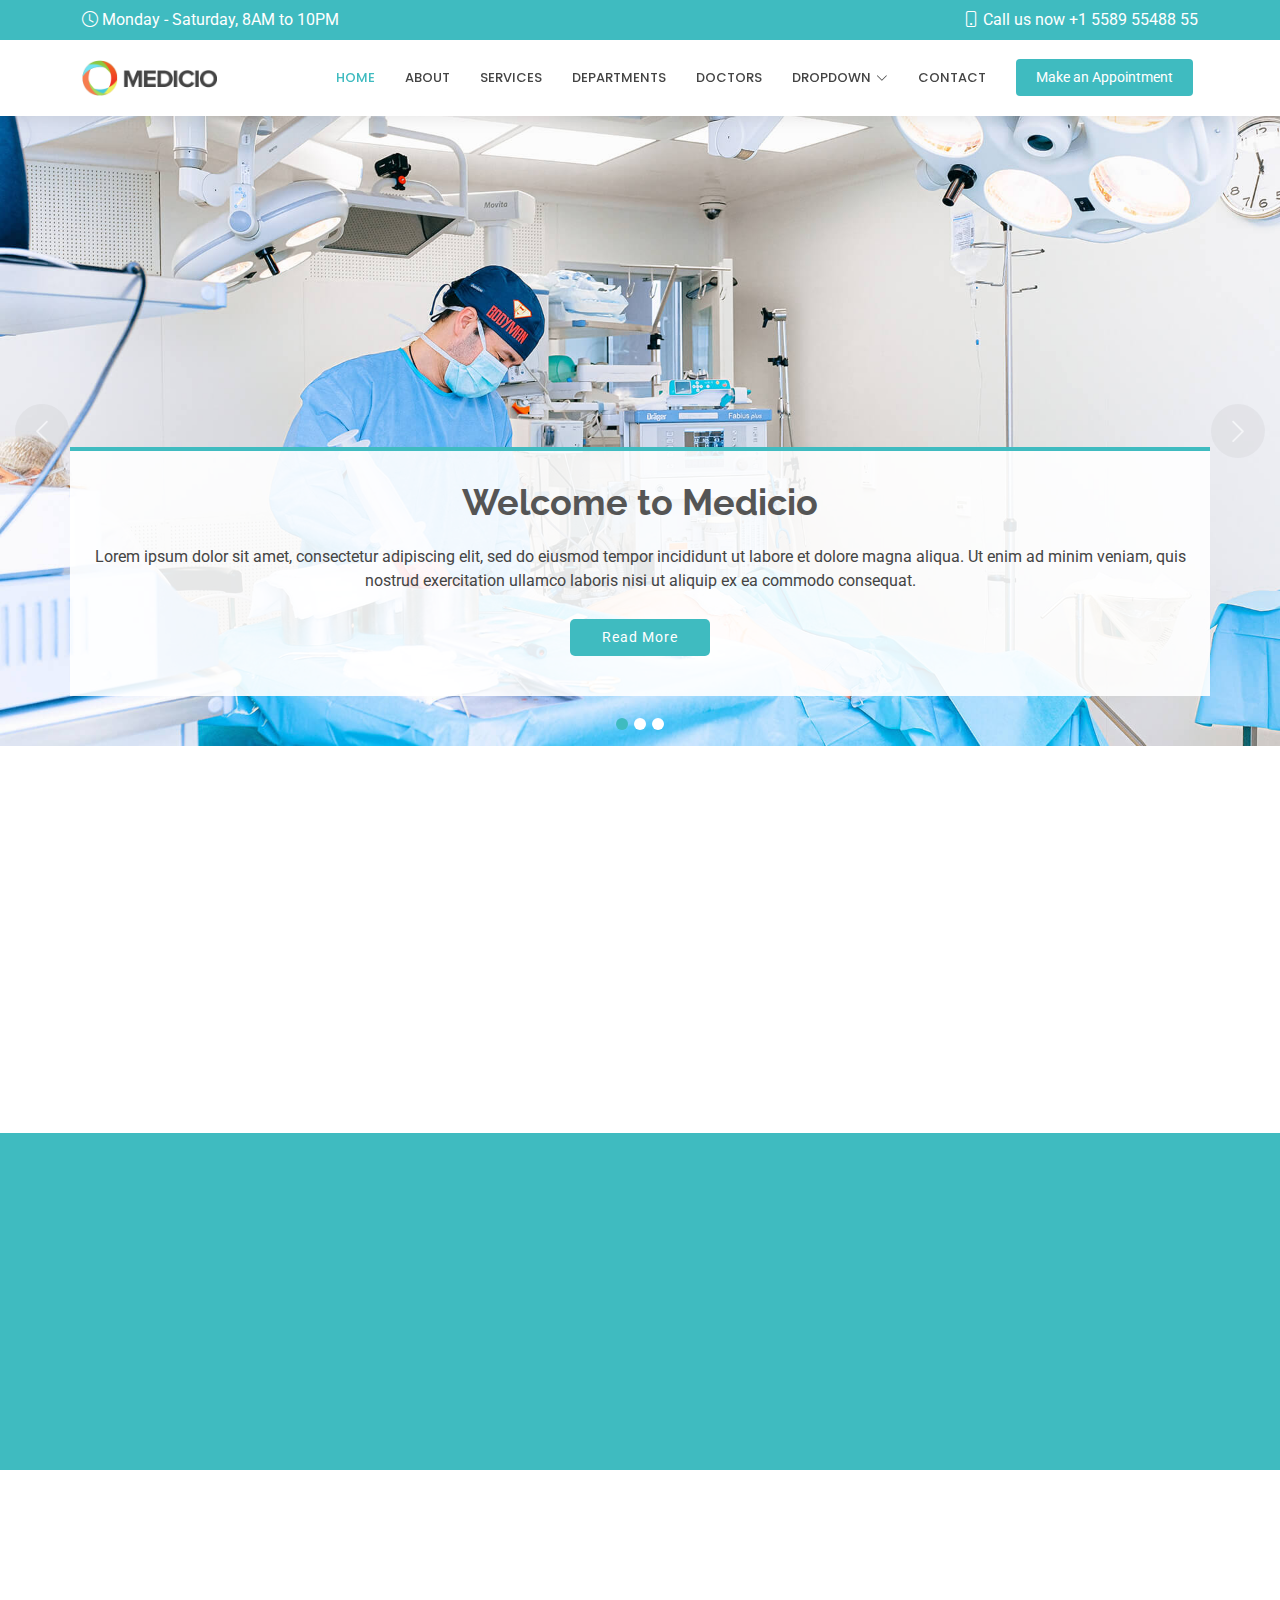
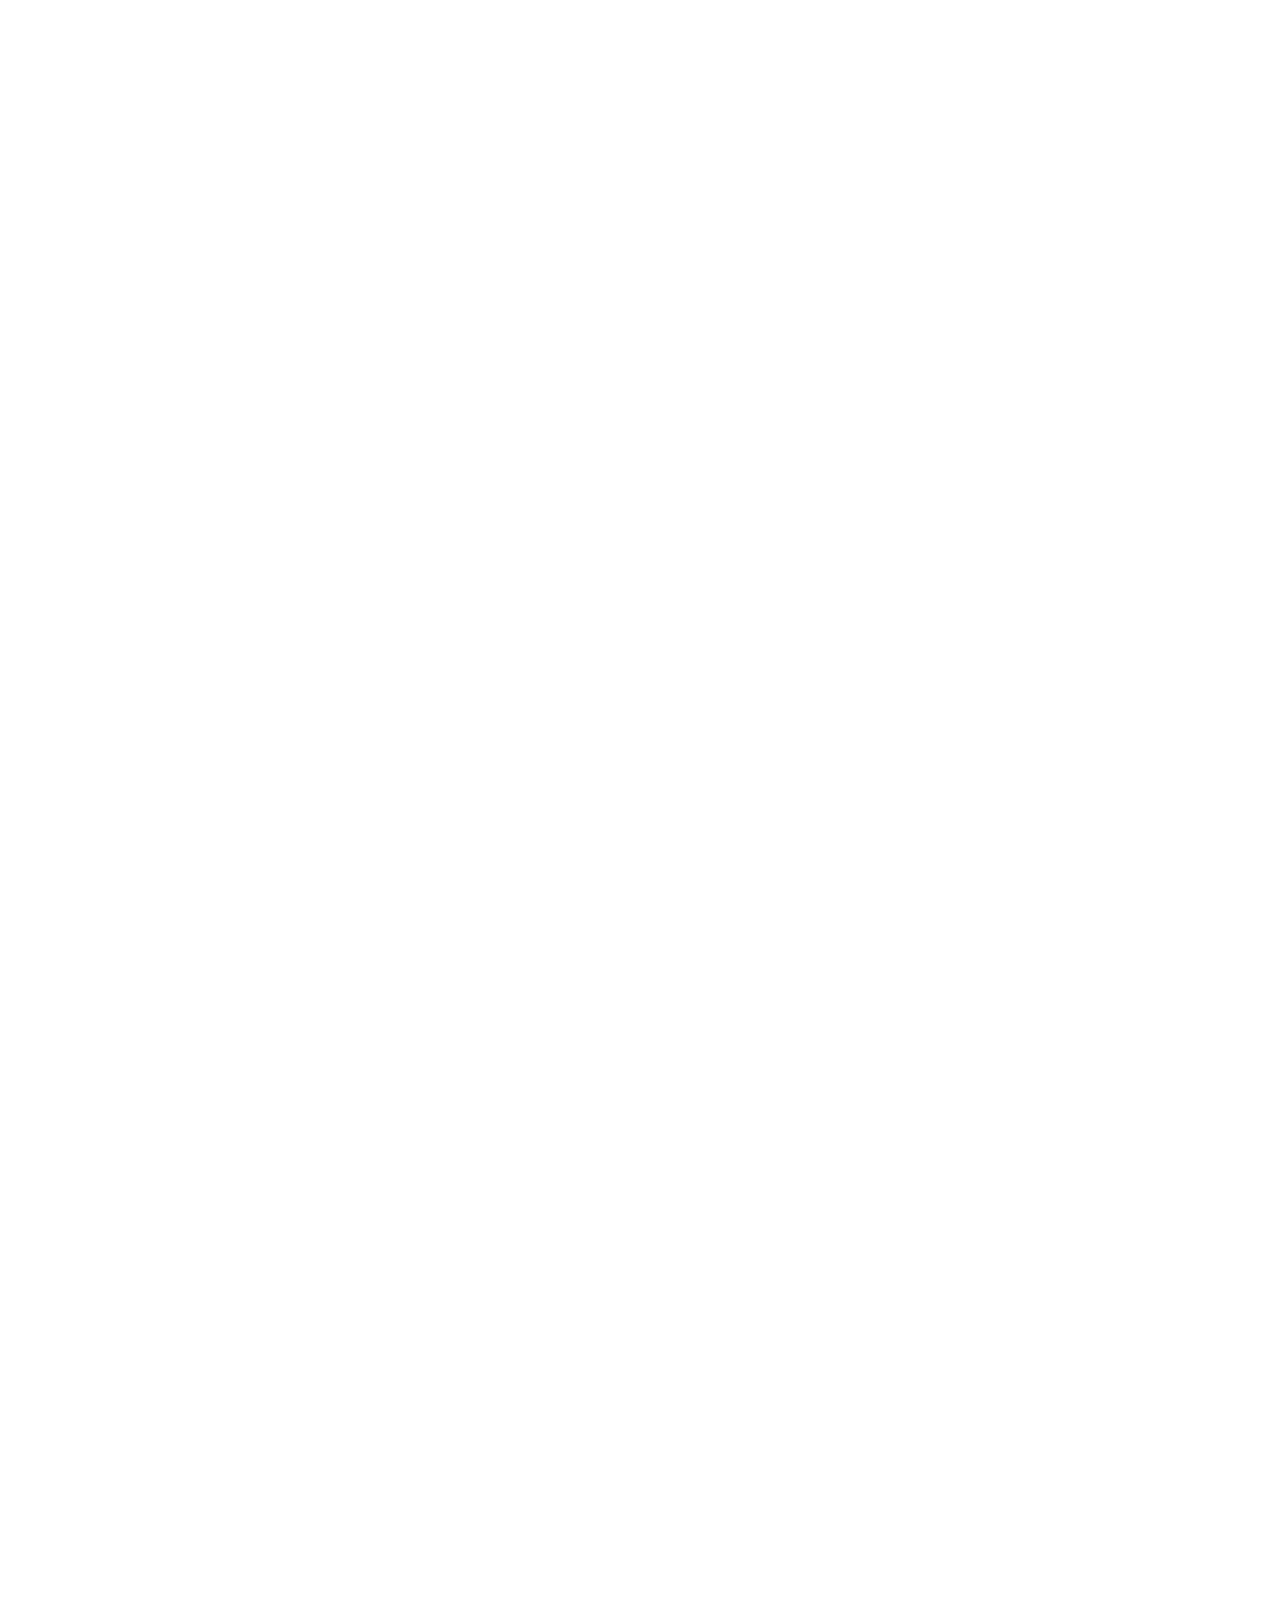
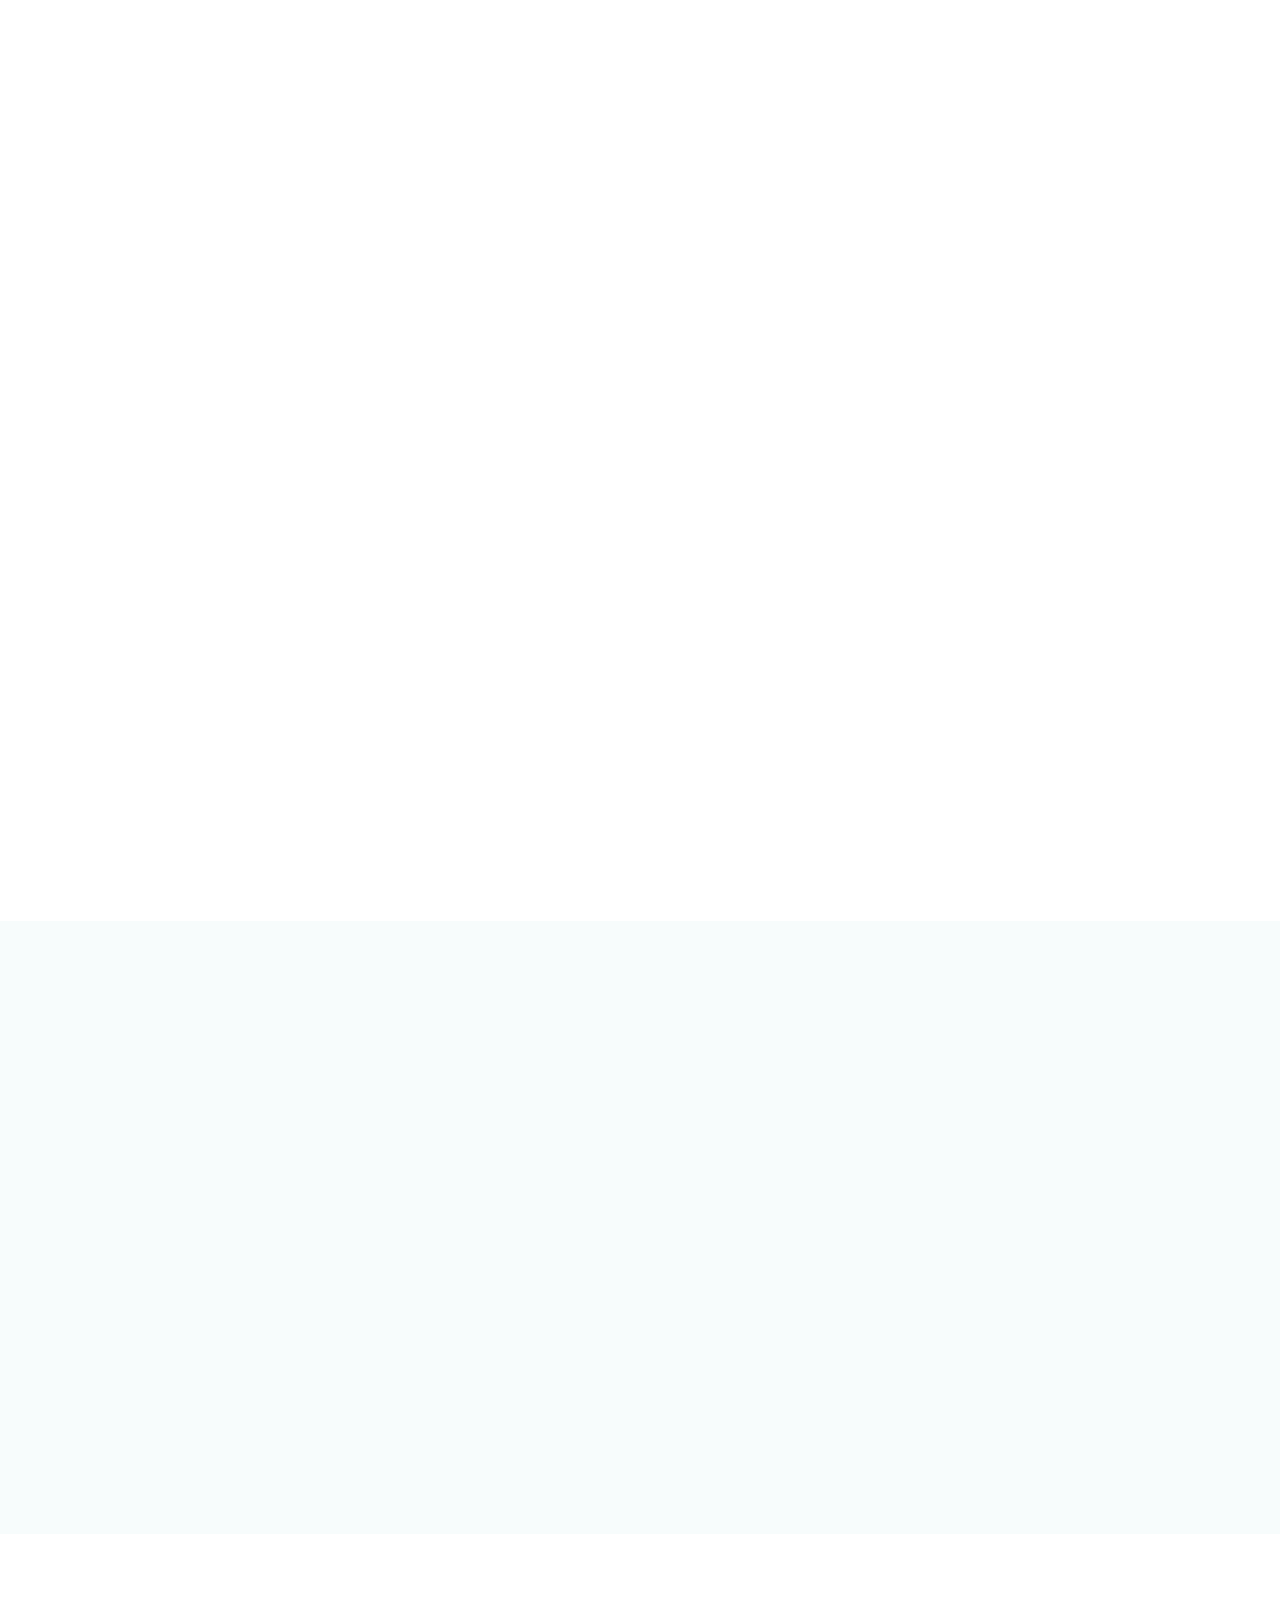
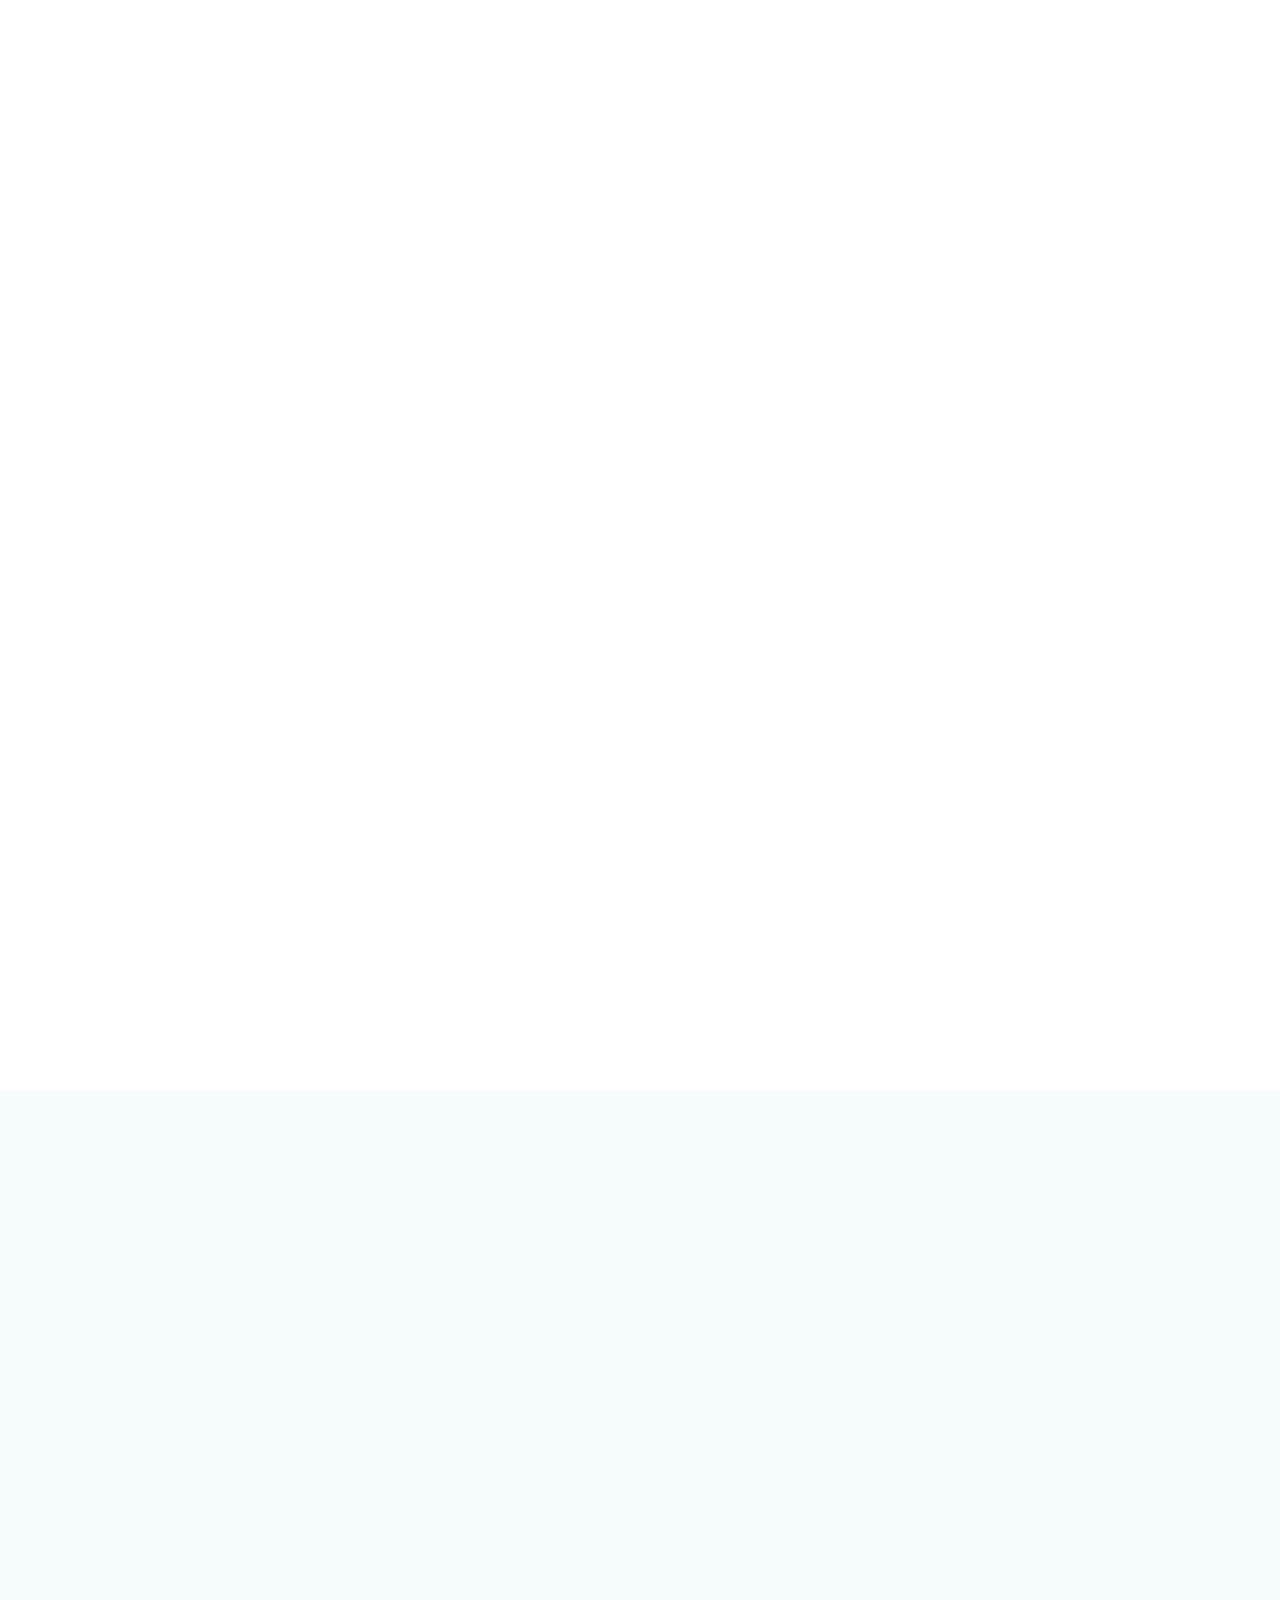
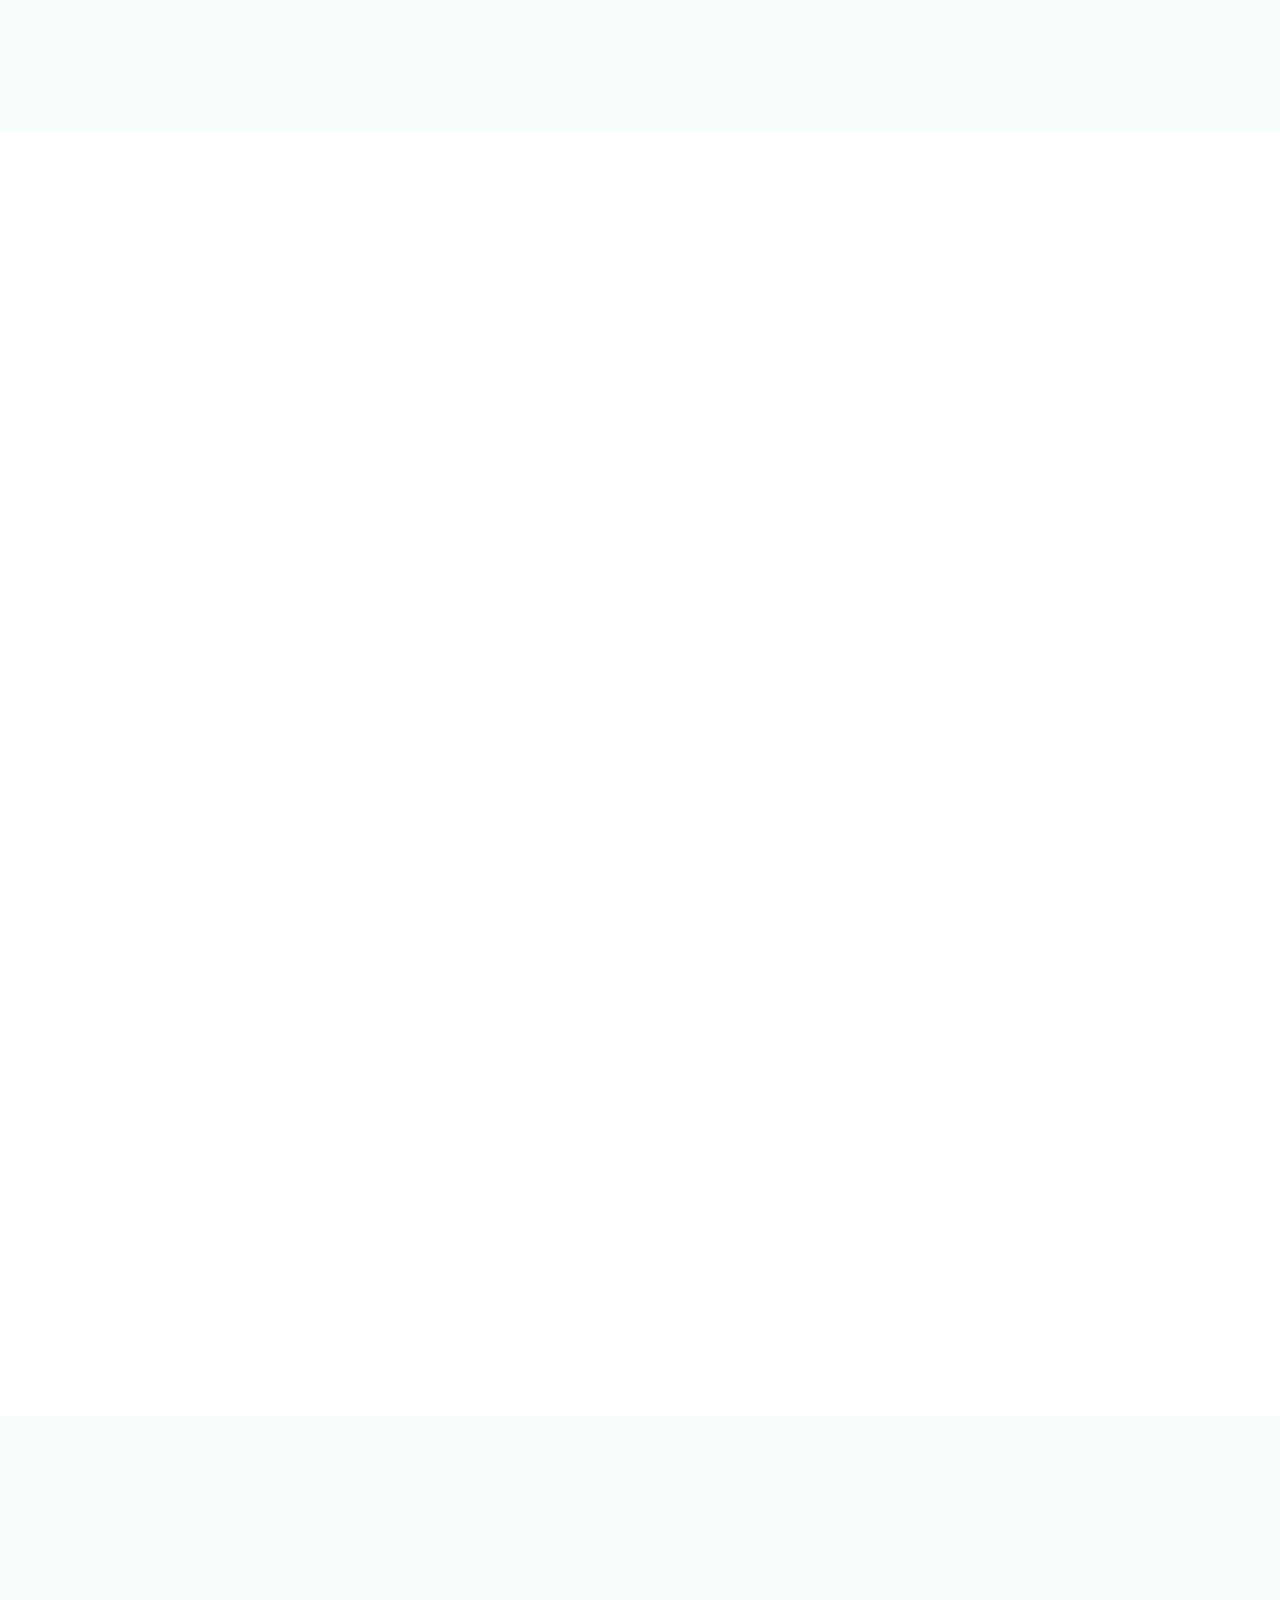
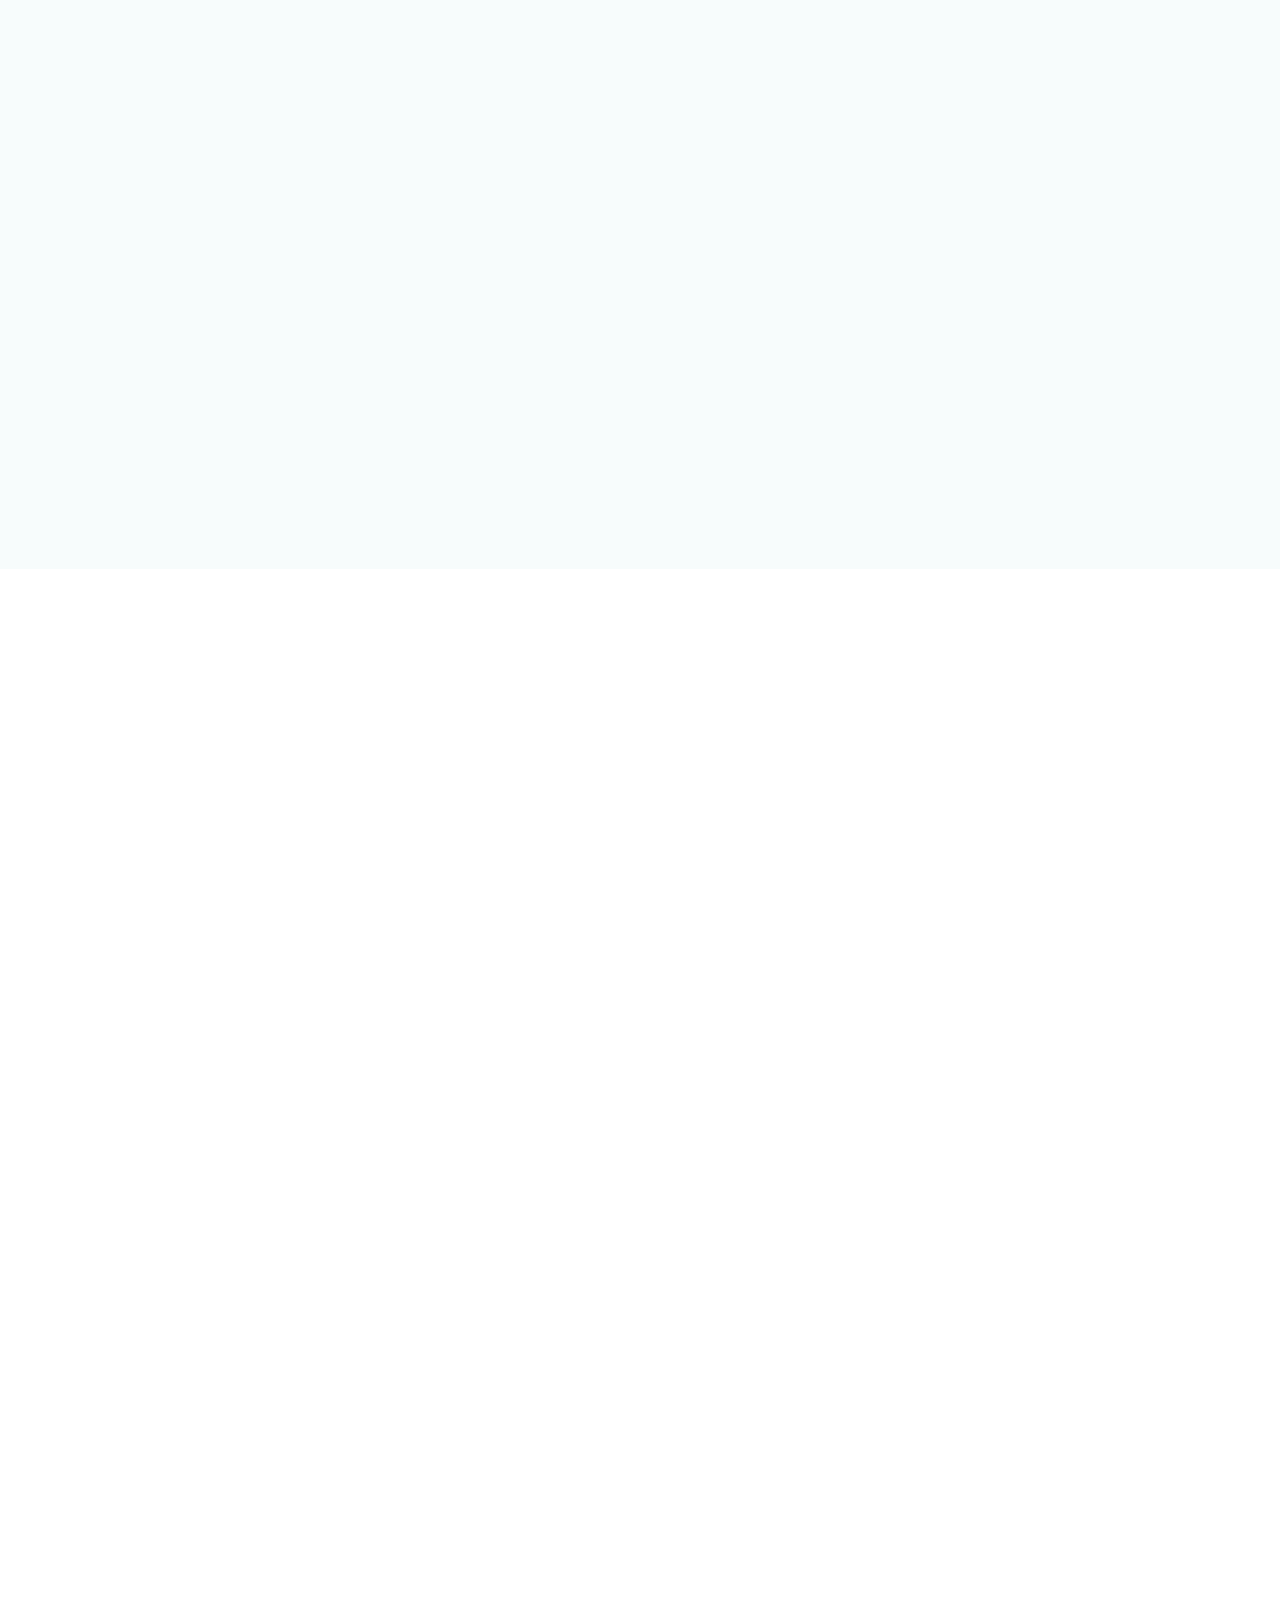
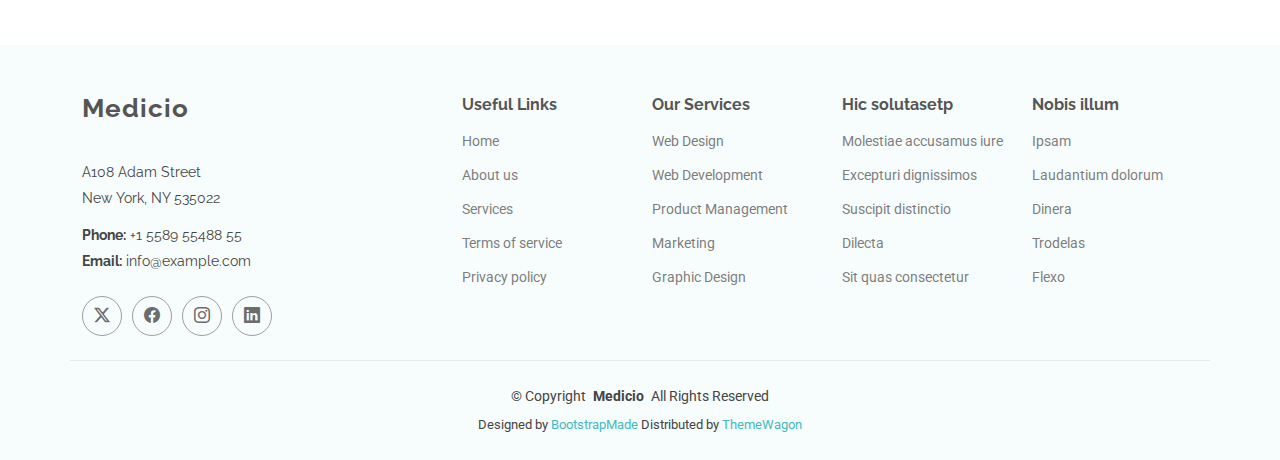
<file: index.html>
<!DOCTYPE html>
<html lang="en">

<head>
  <meta charset="utf-8">
  <meta content="width=device-width, initial-scale=1.0" name="viewport">
  <title>Index - Medicio Bootstrap Template</title>
  <meta name="description" content="">
  <meta name="keywords" content="">

  <!-- Favicons -->
  <link href="assets/img/favicon.png" rel="icon">
  <link href="assets/img/apple-touch-icon.png" rel="apple-touch-icon">

  <!-- Fonts -->
  <link href="https://fonts.googleapis.com" rel="preconnect">
  <link href="https://fonts.gstatic.com" rel="preconnect" crossorigin>
  <link href="https://fonts.googleapis.com/css2?family=Roboto:ital,wght@0,100;0,300;0,400;0,500;0,700;0,900;1,100;1,300;1,400;1,500;1,700;1,900&family=Poppins:ital,wght@0,100;0,200;0,300;0,400;0,500;0,600;0,700;0,800;0,900;1,100;1,200;1,300;1,400;1,500;1,600;1,700;1,800;1,900&family=Raleway:ital,wght@0,100;0,200;0,300;0,400;0,500;0,600;0,700;0,800;0,900;1,100;1,200;1,300;1,400;1,500;1,600;1,700;1,800;1,900&display=swap" rel="stylesheet">

  <!-- Vendor CSS Files -->
  <link href="assets/vendor/bootstrap/css/bootstrap.min.css" rel="stylesheet">
  <link href="assets/vendor/bootstrap-icons/bootstrap-icons.css" rel="stylesheet">
  <link href="assets/vendor/aos/aos.css" rel="stylesheet">
  <link href="assets/vendor/fontawesome-free/css/all.min.css" rel="stylesheet">
  <link href="assets/vendor/glightbox/css/glightbox.min.css" rel="stylesheet">
  <link href="assets/vendor/swiper/swiper-bundle.min.css" rel="stylesheet">

  <!-- Main CSS File -->
  <link href="assets/css/main.css" rel="stylesheet">

  <!-- =======================================================
  * Template Name: Medicio
  * Template URL: https://bootstrapmade.com/medicio-free-bootstrap-theme/
  * Updated: Aug 07 2024 with Bootstrap v5.3.3
  * Author: BootstrapMade.com
  * License: https://bootstrapmade.com/license/
  ======================================================== -->
</head>

<body class="index-page">

  <header id="header" class="header sticky-top">

    <div class="topbar d-flex align-items-center">
      <div class="container d-flex justify-content-center justify-content-md-between">
        <div class="d-none d-md-flex align-items-center">
          <i class="bi bi-clock me-1"></i> Monday - Saturday, 8AM to 10PM
        </div>
        <div class="d-flex align-items-center">
          <i class="bi bi-phone me-1"></i> Call us now +1 5589 55488 55
        </div>
      </div>
    </div><!-- End Top Bar -->

    <div class="branding d-flex align-items-center">

      <div class="container position-relative d-flex align-items-center justify-content-end">
        <a href="index.html" class="logo d-flex align-items-center me-auto">
          <img src="assets/img/logo.png" alt="">
          <!-- Uncomment the line below if you also wish to use a text logo -->
          <!-- <h1 class="sitename">Medicio</h1>  -->
        </a>

        <nav id="navmenu" class="navmenu">
          <ul>
            <li><a href="#hero" class="active">Home</a></li>
            <li><a href="#about">About</a></li>
            <li><a href="#services">Services</a></li>
            <li><a href="#departments">Departments</a></li>
            <li><a href="#doctors">Doctors</a></li>
            <li class="dropdown"><a href="#"><span>Dropdown</span> <i class="bi bi-chevron-down toggle-dropdown"></i></a>
              <ul>
                <li><a href="#">Dropdown 1</a></li>
                <li class="dropdown"><a href="#"><span>Deep Dropdown</span> <i class="bi bi-chevron-down toggle-dropdown"></i></a>
                  <ul>
                    <li><a href="#">Deep Dropdown 1</a></li>
                    <li><a href="#">Deep Dropdown 2</a></li>
                    <li><a href="#">Deep Dropdown 3</a></li>
                    <li><a href="#">Deep Dropdown 4</a></li>
                    <li><a href="#">Deep Dropdown 5</a></li>
                  </ul>
                </li>
                <li><a href="#">Dropdown 2</a></li>
                <li><a href="#">Dropdown 3</a></li>
                <li><a href="#">Dropdown 4</a></li>
              </ul>
            </li>
            <li><a href="#contact">Contact</a></li>
          </ul>
          <i class="mobile-nav-toggle d-xl-none bi bi-list"></i>
        </nav>

        <a class="cta-btn" href="index.html#appointment">Make an Appointment</a>

      </div>

    </div>

  </header>

  <main class="main">

    <!-- Hero Section -->
    <section id="hero" class="hero section">

      <div id="hero-carousel" class="carousel slide carousel-fade" data-bs-ride="carousel" data-bs-interval="5000">

        <div class="carousel-item active">
          <img src="assets/img/hero-carousel/hero-carousel-1.jpg" alt="">
          <div class="container">
            <h2>Welcome to Medicio</h2>
            <p>Lorem ipsum dolor sit amet, consectetur adipiscing elit, sed do eiusmod tempor incididunt ut labore et dolore magna aliqua. Ut enim ad minim veniam, quis nostrud exercitation ullamco laboris nisi ut aliquip ex ea commodo consequat.</p>
            <a href="#about" class="btn-get-started">Read More</a>
          </div>
        </div><!-- End Carousel Item -->

        <div class="carousel-item">
          <img src="assets/img/hero-carousel/hero-carousel-2.jpg" alt="">
          <div class="container">
            <h2>At vero eos et accusamus</h2>
            <p>Nam libero tempore, cum soluta nobis est eligendi optio cumque nihil impedit quo minus id quod maxime placeat facere possimus, omnis voluptas assumenda est, omnis dolor repellendus. Temporibus autem quibusdam et aut officiis debitis aut.</p>
            <a href="#about" class="btn-get-started">Read More</a>
          </div>
        </div><!-- End Carousel Item -->

        <div class="carousel-item">
          <img src="assets/img/hero-carousel/hero-carousel-3.jpg" alt="">
          <div class="container">
            <h2>Temporibus autem quibusdam</h2>
            <p>Beatae vitae dicta sunt explicabo. Nemo enim ipsam voluptatem quia voluptas sit aspernatur aut odit aut fugit, sed quia consequuntur magni dolores eos qui ratione voluptatem sequi nesciunt omnis iste natus error sit voluptatem accusantium.</p>
            <a href="#about" class="btn-get-started">Read More</a>
          </div>
        </div><!-- End Carousel Item -->

        <a class="carousel-control-prev" href="#hero-carousel" role="button" data-bs-slide="prev">
          <span class="carousel-control-prev-icon bi bi-chevron-left" aria-hidden="true"></span>
        </a>

        <a class="carousel-control-next" href="#hero-carousel" role="button" data-bs-slide="next">
          <span class="carousel-control-next-icon bi bi-chevron-right" aria-hidden="true"></span>
        </a>

        <ol class="carousel-indicators"></ol>

      </div>

    </section><!-- /Hero Section -->

    <!-- Featured Services Section -->
    <section id="featured-services" class="featured-services section">

      <div class="container">

        <div class="row gy-4">

          <div class="col-xl-3 col-md-6 d-flex" data-aos="fade-up" data-aos-delay="100">
            <div class="service-item position-relative">
              <div class="icon"><i class="fas fa-heartbeat icon"></i></div>
              <h4><a href="" class="stretched-link">Lorem Ipsum</a></h4>
              <p>Voluptatum deleniti atque corrupti quos dolores et quas molestias excepturi</p>
            </div>
          </div><!-- End Service Item -->

          <div class="col-xl-3 col-md-6 d-flex" data-aos="fade-up" data-aos-delay="200">
            <div class="service-item position-relative">
              <div class="icon"><i class="fas fa-pills icon"></i></div>
              <h4><a href="" class="stretched-link">Sed ut perspici</a></h4>
              <p>Duis aute irure dolor in reprehenderit in voluptate velit esse cillum dolore</p>
            </div>
          </div><!-- End Service Item -->

          <div class="col-xl-3 col-md-6 d-flex" data-aos="fade-up" data-aos-delay="300">
            <div class="service-item position-relative">
              <div class="icon"><i class="fas fa-thermometer icon"></i></div>
              <h4><a href="" class="stretched-link">Magni Dolores</a></h4>
              <p>Excepteur sint occaecat cupidatat non proident, sunt in culpa qui officia</p>
            </div>
          </div><!-- End Service Item -->

          <div class="col-xl-3 col-md-6 d-flex" data-aos="fade-up" data-aos-delay="400">
            <div class="service-item position-relative">
              <div class="icon"><i class="fas fa-dna icon"></i></div>
              <h4><a href="" class="stretched-link">Nemo Enim</a></h4>
              <p>At vero eos et accusamus et iusto odio dignissimos ducimus qui blanditiis</p>
            </div>
          </div><!-- End Service Item -->

        </div>

      </div>

    </section><!-- /Featured Services Section -->

    <!-- Call To Action Section -->
    <section id="call-to-action" class="call-to-action section accent-background">

      <div class="container">
        <div class="row justify-content-center" data-aos="zoom-in" data-aos-delay="100">
          <div class="col-xl-10">
            <div class="text-center">
              <h3>In an emergency? Need help now?</h3>
              <p>Duis aute irure dolor in reprehenderit in voluptate velit esse cillum dolore eu fugiat nulla pariatur. Excepteur sint occaecat cupidatat non proident, sunt in culpa qui officia deserunt mollit anim id est laborum.</p>
              <a class="cta-btn" href="#appointment">Make an Appointment</a>
            </div>
          </div>
        </div>
      </div>

    </section><!-- /Call To Action Section -->

    <!-- About Section -->
    <section id="about" class="about section">

      <!-- Section Title -->
      <div class="container section-title" data-aos="fade-up">
        <h2>About Us<br></h2>
        <p>Necessitatibus eius consequatur ex aliquid fuga eum quidem sint consectetur velit</p>
      </div><!-- End Section Title -->

      <div class="container">

        <div class="row gy-4">
          <div class="col-lg-6 position-relative align-self-start" data-aos="fade-up" data-aos-delay="100">
            <img src="assets/img/about.jpg" class="img-fluid" alt="">
            <a href="https://www.youtube.com/watch?v=Y7f98aduVJ8" class="glightbox pulsating-play-btn"></a>
          </div>
          <div class="col-lg-6 content" data-aos="fade-up" data-aos-delay="200">
            <h3>Voluptatem dignissimos provident quasi corporis voluptates sit assumenda.</h3>
            <p class="fst-italic">
              Lorem ipsum dolor sit amet, consectetur adipiscing elit, sed do eiusmod tempor incididunt ut labore et dolore
              magna aliqua.
            </p>
            <ul>
              <li><i class="bi bi-check2-all"></i> <span>Ullamco laboris nisi ut aliquip ex ea commodo consequat.</span></li>
              <li><i class="bi bi-check2-all"></i> <span>Duis aute irure dolor in reprehenderit in voluptate velit.</span></li>
              <li><i class="bi bi-check2-all"></i> <span>Ullamco laboris nisi ut aliquip ex ea commodo consequat. Duis aute irure dolor in reprehenderit in voluptate trideta storacalaperda mastiro dolore eu fugiat nulla pariatur.</span></li>
            </ul>
            <p>
              Ullamco laboris nisi ut aliquip ex ea commodo consequat. Duis aute irure dolor in reprehenderit in voluptate
              velit esse cillum dolore eu fugiat nulla pariatur. Excepteur sint occaecat cupidatat non proident
            </p>
          </div>
        </div>

      </div>

    </section><!-- /About Section -->

    <!-- Stats Section -->
    <section id="stats" class="stats section">

      <div class="container" data-aos="fade-up" data-aos-delay="100">

        <div class="row gy-4">

          <div class="col-lg-3 col-md-6">
            <div class="stats-item d-flex align-items-center w-100 h-100">
              <i class="fas fa-user-md flex-shrink-0"></i>
              <div>
                <span data-purecounter-start="0" data-purecounter-end="25" data-purecounter-duration="1" class="purecounter"></span>
                <p>Doctors</p>
              </div>
            </div>
          </div><!-- End Stats Item -->

          <div class="col-lg-3 col-md-6">
            <div class="stats-item d-flex align-items-center w-100 h-100">
              <i class="far fa-hospital flex-shrink-0"></i>
              <div>
                <span data-purecounter-start="0" data-purecounter-end="15" data-purecounter-duration="1" class="purecounter"></span>
                <p>Departments</p>
              </div>
            </div>
          </div><!-- End Stats Item -->

          <div class="col-lg-3 col-md-6">
            <div class="stats-item d-flex align-items-center w-100 h-100">
              <i class="fas fa-flask flex-shrink-0"></i>
              <div>
                <span data-purecounter-start="0" data-purecounter-end="8" data-purecounter-duration="1" class="purecounter"></span>
                <p>Research Labs</p>
              </div>
            </div>
          </div><!-- End Stats Item -->

          <div class="col-lg-3 col-md-6">
            <div class="stats-item d-flex align-items-center w-100 h-100">
              <i class="fas fa-award flex-shrink-0"></i>
              <div>
                <span data-purecounter-start="0" data-purecounter-end="150" data-purecounter-duration="1" class="purecounter"></span>
                <p>Awards</p>
              </div>
            </div>
          </div><!-- End Stats Item -->

        </div>

      </div>

    </section><!-- /Stats Section -->

    <!-- Features Section -->
    <section id="features" class="features section">

      <div class="container">

        <div class="row justify-content-around gy-4">
          <div class="features-image col-lg-6" data-aos="fade-up" data-aos-delay="100"><img src="assets/img/features.jpg" alt=""></div>

          <div class="col-lg-5 d-flex flex-column justify-content-center" data-aos="fade-up" data-aos-delay="200">
            <h3>Enim quis est voluptatibus aliquid consequatur fugiat</h3>
            <p>Esse voluptas cumque vel exercitationem. Reiciendis est hic accusamus. Non ipsam et sed minima temporibus laudantium. Soluta voluptate sed facere corporis dolores excepturi</p>

            <div class="icon-box d-flex position-relative" data-aos="fade-up" data-aos-delay="300">
              <i class="fa-solid fa-hand-holding-medical flex-shrink-0"></i>
              <div>
                <h4><a href="" class="stretched-link">Lorem Ipsum</a></h4>
                <p>Voluptatum deleniti atque corrupti quos dolores et quas molestias excepturi sint occaecati cupiditate non provident</p>
              </div>
            </div><!-- End Icon Box -->

            <div class="icon-box d-flex position-relative" data-aos="fade-up" data-aos-delay="400">
              <i class="fa-solid fa-suitcase-medical flex-shrink-0"></i>
              <div>
                <h4><a href="" class="stretched-link">Nemo Enim</a></h4>
                <p>At vero eos et accusamus et iusto odio dignissimos ducimus qui blanditiis praesentium voluptatum deleniti atque</p>
              </div>
            </div><!-- End Icon Box -->

            <div class="icon-box d-flex position-relative" data-aos="fade-up" data-aos-delay="500">
              <i class="fa-solid fa-staff-snake flex-shrink-0"></i>
              <div>
                <h4><a href="" class="stretched-link">Dine Pad</a></h4>
                <p>Explicabo est voluptatum asperiores consequatur magnam. Et veritatis odit. Sunt aut deserunt minus aut eligendi omnis</p>
              </div>
            </div><!-- End Icon Box -->

            <div class="icon-box d-flex position-relative" data-aos="fade-up" data-aos-delay="600">
              <i class="fa-solid fa-lungs flex-shrink-0"></i>
              <div>
                <h4><a href="" class="stretched-link">Tride clov</a></h4>
                <p>Est voluptatem labore deleniti quis a delectus et. Saepe dolorem libero sit non aspernatur odit amet. Et eligendi</p>
              </div>
            </div><!-- End Icon Box -->

          </div>
        </div>

      </div>

    </section><!-- /Features Section -->

    <!-- Services Section -->
    <section id="services" class="services section">

      <!-- Section Title -->
      <div class="container section-title" data-aos="fade-up">
        <h2>Services</h2>
        <p>Necessitatibus eius consequatur ex aliquid fuga eum quidem sint consectetur velit</p>
      </div><!-- End Section Title -->

      <div class="container">

        <div class="row gy-4">

          <div class="col-lg-4 col-md-6" data-aos="fade-up" data-aos-delay="100">
            <div class="service-item  position-relative">
              <div class="icon">
                <i class="fas fa-heartbeat"></i>
              </div>
              <a href="#" class="stretched-link">
                <h3>Nesciunt Mete</h3>
              </a>
              <p>Provident nihil minus qui consequatur non omnis maiores. Eos accusantium minus dolores iure perferendis tempore et consequatur.</p>
            </div>
          </div><!-- End Service Item -->

          <div class="col-lg-4 col-md-6" data-aos="fade-up" data-aos-delay="200">
            <div class="service-item position-relative">
              <div class="icon">
                <i class="fas fa-pills"></i>
              </div>
              <a href="#" class="stretched-link">
                <h3>Eosle Commodi</h3>
              </a>
              <p>Ut autem aut autem non a. Sint sint sit facilis nam iusto sint. Libero corrupti neque eum hic non ut nesciunt dolorem.</p>
            </div>
          </div><!-- End Service Item -->

          <div class="col-lg-4 col-md-6" data-aos="fade-up" data-aos-delay="300">
            <div class="service-item position-relative">
              <div class="icon">
                <i class="fas fa-hospital-user"></i>
              </div>
              <a href="#" class="stretched-link">
                <h3>Ledo Markt</h3>
              </a>
              <p>Ut excepturi voluptatem nisi sed. Quidem fuga consequatur. Minus ea aut. Vel qui id voluptas adipisci eos earum corrupti.</p>
            </div>
          </div><!-- End Service Item -->

          <div class="col-lg-4 col-md-6" data-aos="fade-up" data-aos-delay="400">
            <div class="service-item position-relative">
              <div class="icon">
                <i class="fas fa-dna"></i>
              </div>
              <a href="#" class="stretched-link">
                <h3>Asperiores Commodit</h3>
              </a>
              <p>Non et temporibus minus omnis sed dolor esse consequatur. Cupiditate sed error ea fuga sit provident adipisci neque.</p>
              <a href="#" class="stretched-link"></a>
            </div>
          </div><!-- End Service Item -->

          <div class="col-lg-4 col-md-6" data-aos="fade-up" data-aos-delay="500">
            <div class="service-item position-relative">
              <div class="icon">
                <i class="fas fa-wheelchair"></i>
              </div>
              <a href="#" class="stretched-link">
                <h3>Velit Doloremque</h3>
              </a>
              <p>Cumque et suscipit saepe. Est maiores autem enim facilis ut aut ipsam corporis aut. Sed animi at autem alias eius labore.</p>
              <a href="#" class="stretched-link"></a>
            </div>
          </div><!-- End Service Item -->

          <div class="col-lg-4 col-md-6" data-aos="fade-up" data-aos-delay="600">
            <div class="service-item position-relative">
              <div class="icon">
                <i class="fas fa-notes-medical"></i>
              </div>
              <a href="#" class="stretched-link">
                <h3>Dolori Architecto</h3>
              </a>
              <p>Hic molestias ea quibusdam eos. Fugiat enim doloremque aut neque non et debitis iure. Corrupti recusandae ducimus enim.</p>
              <a href="#" class="stretched-link"></a>
            </div>
          </div><!-- End Service Item -->

        </div>

      </div>

    </section><!-- /Services Section -->

    <!-- Appointment Section -->
    <section id="appointment" class="appointment section light-background">

      <!-- Section Title -->
      <div class="container section-title" data-aos="fade-up">
        <h2>MAKE AN APPOINTMENT</h2>
        <p>Necessitatibus eius consequatur ex aliquid fuga eum quidem sint consectetur velit</p>
      </div><!-- End Section Title -->

      <div class="container" data-aos="fade-up" data-aos-delay="100">

        <form action="forms/appointment.php" method="post" role="form" class="php-email-form">
          <div class="row">
            <div class="col-md-4 form-group">
              <input type="text" name="name" class="form-control" id="name" placeholder="Your Name" required="">
            </div>
            <div class="col-md-4 form-group mt-3 mt-md-0">
              <input type="email" class="form-control" name="email" id="email" placeholder="Your Email" required="">
            </div>
            <div class="col-md-4 form-group mt-3 mt-md-0">
              <input type="tel" class="form-control" name="phone" id="phone" placeholder="Your Phone" required="">
            </div>
          </div>
          <div class="row">
            <div class="col-md-4 form-group mt-3">
              <input type="datetime-local" name="date" class="form-control datepicker" id="date" placeholder="Appointment Date" required="">
            </div>
            <div class="col-md-4 form-group mt-3">
              <select name="department" id="department" class="form-select" required="">
                <option value="">Select Department</option>
                <option value="Department 1">Department 1</option>
                <option value="Department 2">Department 2</option>
                <option value="Department 3">Department 3</option>
              </select>
            </div>
            <div class="col-md-4 form-group mt-3">
              <select name="doctor" id="doctor" class="form-select" required="">
                <option value="">Select Doctor</option>
                <option value="Doctor 1">Doctor 1</option>
                <option value="Doctor 2">Doctor 2</option>
                <option value="Doctor 3">Doctor 3</option>
              </select>
            </div>
          </div>

          <div class="form-group mt-3">
            <textarea class="form-control" name="message" rows="5" placeholder="Message (Optional)"></textarea>
          </div>
          <div class="mt-3">
            <div class="loading">Loading</div>
            <div class="error-message"></div>
            <div class="sent-message">Your appointment request has been sent successfully. Thank you!</div>
            <div class="text-center"><button type="submit">Make an Appointment</button></div>
          </div>
        </form>

      </div>

    </section><!-- /Appointment Section -->

    <!-- Tabs Section -->
    <section id="tabs" class="tabs section">

      <!-- Section Title -->
      <div class="container section-title" data-aos="fade-up">
        <h2>Departments</h2>
        <p>Necessitatibus eius consequatur ex aliquid fuga eum quidem sint consectetur velit</p>
      </div><!-- End Section Title -->

      <div class="container" data-aos="fade-up" data-aos-delay="100">

        <div class="row">
          <div class="col-lg-3">
            <ul class="nav nav-tabs flex-column">
              <li class="nav-item">
                <a class="nav-link active show" data-bs-toggle="tab" href="#tabs-tab-1">Cardiology</a>
              </li>
              <li class="nav-item">
                <a class="nav-link" data-bs-toggle="tab" href="#tabs-tab-2">Neurology</a>
              </li>
              <li class="nav-item">
                <a class="nav-link" data-bs-toggle="tab" href="#tabs-tab-3">Hepatology</a>
              </li>
              <li class="nav-item">
                <a class="nav-link" data-bs-toggle="tab" href="#tabs-tab-4">Pediatrics</a>
              </li>
              <li class="nav-item">
                <a class="nav-link" data-bs-toggle="tab" href="#tabs-tab-5">Ophthalmologists</a>
              </li>
            </ul>
          </div>
          <div class="col-lg-9 mt-4 mt-lg-0">
            <div class="tab-content">
              <div class="tab-pane active show" id="tabs-tab-1">
                <div class="row">
                  <div class="col-lg-8 details order-2 order-lg-1">
                    <h3>Cardiology</h3>
                    <p class="fst-italic">Qui laudantium consequatur laborum sit qui ad sapiente dila parde sonata raqer a videna mareta paulona marka</p>
                    <p>Et nobis maiores eius. Voluptatibus ut enim blanditiis atque harum sint. Laborum eos ipsum ipsa odit magni. Incidunt hic ut molestiae aut qui. Est repellat minima eveniet eius et quis magni nihil. Consequatur dolorem quaerat quos qui similique accusamus nostrum rem vero</p>
                  </div>
                  <div class="col-lg-4 text-center order-1 order-lg-2">
                    <img src="assets/img/departments-1.jpg" alt="" class="img-fluid">
                  </div>
                </div>
              </div>
              <div class="tab-pane" id="tabs-tab-2">
                <div class="row">
                  <div class="col-lg-8 details order-2 order-lg-1">
                    <h3>Neurology</h3>
                    <p class="fst-italic">Qui laudantium consequatur laborum sit qui ad sapiente dila parde sonata raqer a videna mareta paulona marka</p>
                    <p>Ea ipsum voluptatem consequatur quis est. Illum error ullam omnis quia et reiciendis sunt sunt est. Non aliquid repellendus itaque accusamus eius et velit ipsa voluptates. Optio nesciunt eaque beatae accusamus lerode pakto madirna desera vafle de nideran pal</p>
                  </div>
                  <div class="col-lg-4 text-center order-1 order-lg-2">
                    <img src="assets/img/departments-2.jpg" alt="" class="img-fluid">
                  </div>
                </div>
              </div>
              <div class="tab-pane" id="tabs-tab-3">
                <div class="row">
                  <div class="col-lg-8 details order-2 order-lg-1">
                    <h3>Hepatology</h3>
                    <p class="fst-italic">Eos voluptatibus quo. Odio similique illum id quidem non enim fuga. Qui natus non sunt dicta dolor et. In asperiores velit quaerat perferendis aut</p>
                    <p>Iure officiis odit rerum. Harum sequi eum illum corrupti culpa veritatis quisquam. Neque necessitatibus illo rerum eum ut. Commodi ipsam minima molestiae sed laboriosam a iste odio. Earum odit nesciunt fugiat sit ullam. Soluta et harum voluptatem optio quae</p>
                  </div>
                  <div class="col-lg-4 text-center order-1 order-lg-2">
                    <img src="assets/img/departments-3.jpg" alt="" class="img-fluid">
                  </div>
                </div>
              </div>
              <div class="tab-pane" id="tabs-tab-4">
                <div class="row">
                  <div class="col-lg-8 details order-2 order-lg-1">
                    <h3>Pediatrics</h3>
                    <p class="fst-italic">Totam aperiam accusamus. Repellat consequuntur iure voluptas iure porro quis delectus</p>
                    <p>Eaque consequuntur consequuntur libero expedita in voluptas. Nostrum ipsam necessitatibus aliquam fugiat debitis quis velit. Eum ex maxime error in consequatur corporis atque. Eligendi asperiores sed qui veritatis aperiam quia a laborum inventore</p>
                  </div>
                  <div class="col-lg-4 text-center order-1 order-lg-2">
                    <img src="assets/img/departments-4.jpg" alt="" class="img-fluid">
                  </div>
                </div>
              </div>
              <div class="tab-pane" id="tabs-tab-5">
                <div class="row">
                  <div class="col-lg-8 details order-2 order-lg-1">
                    <h3>Ophthalmologists</h3>
                    <p class="fst-italic">Omnis blanditiis saepe eos autem qui sunt debitis porro quia.</p>
                    <p>Exercitationem nostrum omnis. Ut reiciendis repudiandae minus. Omnis recusandae ut non quam ut quod eius qui. Ipsum quia odit vero atque qui quibusdam amet. Occaecati sed est sint aut vitae molestiae voluptate vel</p>
                  </div>
                  <div class="col-lg-4 text-center order-1 order-lg-2">
                    <img src="assets/img/departments-5.jpg" alt="" class="img-fluid">
                  </div>
                </div>
              </div>
            </div>
          </div>
        </div>

      </div>

    </section><!-- /Tabs Section -->

    <!-- Testimonials Section -->
    <section id="testimonials" class="testimonials section">

      <!-- Section Title -->
      <div class="container section-title" data-aos="fade-up">
        <h2>Testimonials</h2>
        <p>Necessitatibus eius consequatur ex aliquid fuga eum quidem sint consectetur velit</p>
      </div><!-- End Section Title -->

      <div class="container" data-aos="fade-up" data-aos-delay="100">

        <div class="swiper init-swiper" data-speed="600" data-delay="5000" data-breakpoints="{ &quot;320&quot;: { &quot;slidesPerView&quot;: 1, &quot;spaceBetween&quot;: 40 }, &quot;1200&quot;: { &quot;slidesPerView&quot;: 3, &quot;spaceBetween&quot;: 40 } }">
          <script type="application/json" class="swiper-config">
            {
              "loop": true,
              "speed": 600,
              "autoplay": {
                "delay": 5000
              },
              "slidesPerView": "auto",
              "pagination": {
                "el": ".swiper-pagination",
                "type": "bullets",
                "clickable": true
              },
              "breakpoints": {
                "320": {
                  "slidesPerView": 1,
                  "spaceBetween": 40
                },
                "1200": {
                  "slidesPerView": 3,
                  "spaceBetween": 20
                }
              }
            }
          </script>
          <div class="swiper-wrapper">

            <div class="swiper-slide">
              <div class="testimonial-item" "="">
            <p>
              <i class=" bi bi-quote quote-icon-left"></i>
                <span>Proin iaculis purus consequat sem cure digni ssim donec porttitora entum suscipit rhoncus. Accusantium quam, ultricies eget id, aliquam eget nibh et. Maecen aliquam, risus at semper.</span>
                <i class="bi bi-quote quote-icon-right"></i>
                </p>
                <img src="assets/img/testimonials/testimonials-1.jpg" class="testimonial-img" alt="">
                <h3>Saul Goodman</h3>
                <h4>Ceo &amp; Founder</h4>
              </div>
            </div><!-- End testimonial item -->

            <div class="swiper-slide">
              <div class="testimonial-item">
                <p>
                  <i class="bi bi-quote quote-icon-left"></i>
                  <span>Export tempor illum tamen malis malis eram quae irure esse labore quem cillum quid malis quorum velit fore eram velit sunt aliqua noster fugiat irure amet legam anim culpa.</span>
                  <i class="bi bi-quote quote-icon-right"></i>
                </p>
                <img src="assets/img/testimonials/testimonials-2.jpg" class="testimonial-img" alt="">
                <h3>Sara Wilsson</h3>
                <h4>Designer</h4>
              </div>
            </div><!-- End testimonial item -->

            <div class="swiper-slide">
              <div class="testimonial-item">
                <p>
                  <i class="bi bi-quote quote-icon-left"></i>
                  <span>Enim nisi quem export duis labore cillum quae magna enim sint quorum nulla quem veniam duis minim tempor labore quem eram duis noster aute amet eram fore quis sint minim.</span>
                  <i class="bi bi-quote quote-icon-right"></i>
                </p>
                <img src="assets/img/testimonials/testimonials-3.jpg" class="testimonial-img" alt="">
                <h3>Jena Karlis</h3>
                <h4>Store Owner</h4>
              </div>
            </div><!-- End testimonial item -->

            <div class="swiper-slide">
              <div class="testimonial-item">
                <p>
                  <i class="bi bi-quote quote-icon-left"></i>
                  <span>Fugiat enim eram quae cillum dolore dolor amet nulla culpa multos export minim fugiat dolor enim duis veniam ipsum anim magna sunt elit fore quem dolore labore illum veniam.</span>
                  <i class="bi bi-quote quote-icon-right"></i>
                </p>
                <img src="assets/img/testimonials/testimonials-4.jpg" class="testimonial-img" alt="">
                <h3>Matt Brandon</h3>
                <h4>Freelancer</h4>
              </div>
            </div><!-- End testimonial item -->

            <div class="swiper-slide">
              <div class="testimonial-item">
                <p>
                  <i class="bi bi-quote quote-icon-left"></i>
                  <span>Quis quorum aliqua sint quem legam fore sunt eram irure aliqua veniam tempor noster veniam sunt culpa nulla illum cillum fugiat legam esse veniam culpa fore nisi cillum quid.</span>
                  <i class="bi bi-quote quote-icon-right"></i>
                </p>
                <img src="assets/img/testimonials/testimonials-5.jpg" class="testimonial-img" alt="">
                <h3>John Larson</h3>
                <h4>Entrepreneur</h4>
              </div>
            </div><!-- End testimonial item -->

          </div>
          <div class="swiper-pagination"></div>
        </div>

      </div>

    </section><!-- /Testimonials Section -->

    <!-- Doctors Section -->
    <section id="doctors" class="doctors section light-background">

      <!-- Section Title -->
      <div class="container section-title" data-aos="fade-up">
        <h2>Doctors</h2>
        <p>Necessitatibus eius consequatur ex aliquid fuga eum quidem sint consectetur velit</p>
      </div><!-- End Section Title -->

      <div class="container">

        <div class="row gy-4">

          <div class="col-lg-3 col-md-6 d-flex align-items-stretch" data-aos="fade-up" data-aos-delay="100">
            <div class="team-member">
              <div class="member-img">
                <img src="assets/img/doctors/doctors-1.jpg" class="img-fluid" alt="">
                <div class="social">
                  <a href=""><i class="bi bi-twitter-x"></i></a>
                  <a href=""><i class="bi bi-facebook"></i></a>
                  <a href=""><i class="bi bi-instagram"></i></a>
                  <a href=""><i class="bi bi-linkedin"></i></a>
                </div>
              </div>
              <div class="member-info">
                <h4>Walter White</h4>
                <span>Chief Medical Officer</span>
              </div>
            </div>
          </div><!-- End Team Member -->

          <div class="col-lg-3 col-md-6 d-flex align-items-stretch" data-aos="fade-up" data-aos-delay="200">
            <div class="team-member">
              <div class="member-img">
                <img src="assets/img/doctors/doctors-2.jpg" class="img-fluid" alt="">
                <div class="social">
                  <a href=""><i class="bi bi-twitter-x"></i></a>
                  <a href=""><i class="bi bi-facebook"></i></a>
                  <a href=""><i class="bi bi-instagram"></i></a>
                  <a href=""><i class="bi bi-linkedin"></i></a>
                </div>
              </div>
              <div class="member-info">
                <h4>Sarah Jhonson</h4>
                <span>Anesthesiologist</span>
              </div>
            </div>
          </div><!-- End Team Member -->

          <div class="col-lg-3 col-md-6 d-flex align-items-stretch" data-aos="fade-up" data-aos-delay="300">
            <div class="team-member">
              <div class="member-img">
                <img src="assets/img/doctors/doctors-3.jpg" class="img-fluid" alt="">
                <div class="social">
                  <a href=""><i class="bi bi-twitter-x"></i></a>
                  <a href=""><i class="bi bi-facebook"></i></a>
                  <a href=""><i class="bi bi-instagram"></i></a>
                  <a href=""><i class="bi bi-linkedin"></i></a>
                </div>
              </div>
              <div class="member-info">
                <h4>William Anderson</h4>
                <span>Cardiology</span>
              </div>
            </div>
          </div><!-- End Team Member -->

          <div class="col-lg-3 col-md-6 d-flex align-items-stretch" data-aos="fade-up" data-aos-delay="400">
            <div class="team-member">
              <div class="member-img">
                <img src="assets/img/doctors/doctors-4.jpg" class="img-fluid" alt="">
                <div class="social">
                  <a href=""><i class="bi bi-twitter-x"></i></a>
                  <a href=""><i class="bi bi-facebook"></i></a>
                  <a href=""><i class="bi bi-instagram"></i></a>
                  <a href=""><i class="bi bi-linkedin"></i></a>
                </div>
              </div>
              <div class="member-info">
                <h4>Amanda Jepson</h4>
                <span>Neurosurgeon</span>
              </div>
            </div>
          </div><!-- End Team Member -->

        </div>

      </div>

    </section><!-- /Doctors Section -->

    <!-- Gallery Section -->
    <section id="gallery" class="gallery section">

      <!-- Section Title -->
      <div class="container section-title" data-aos="fade-up">
        <h2>Gallery</h2>
        <p>Necessitatibus eius consequatur ex aliquid fuga eum quidem sint consectetur velit</p>
      </div><!-- End Section Title -->

      <div class="container" data-aos="fade-up" data-aos-delay="100">

        <div class="swiper init-swiper">
          <script type="application/json" class="swiper-config">
            {
              "loop": true,
              "speed": 600,
              "autoplay": {
                "delay": 5000
              },
              "slidesPerView": "auto",
              "centeredSlides": true,
              "pagination": {
                "el": ".swiper-pagination",
                "type": "bullets",
                "clickable": true
              },
              "breakpoints": {
                "320": {
                  "slidesPerView": 1,
                  "spaceBetween": 0
                },
                "768": {
                  "slidesPerView": 3,
                  "spaceBetween": 20
                },
                "1200": {
                  "slidesPerView": 5,
                  "spaceBetween": 20
                }
              }
            }
          </script>
          <div class="swiper-wrapper align-items-center">
            <div class="swiper-slide"><a class="glightbox" data-gallery="images-gallery" href="assets/img/gallery/gallery-1.jpg"><img src="assets/img/gallery/gallery-1.jpg" class="img-fluid" alt=""></a></div>
            <div class="swiper-slide"><a class="glightbox" data-gallery="images-gallery" href="assets/img/gallery/gallery-2.jpg"><img src="assets/img/gallery/gallery-2.jpg" class="img-fluid" alt=""></a></div>
            <div class="swiper-slide"><a class="glightbox" data-gallery="images-gallery" href="assets/img/gallery/gallery-3.jpg"><img src="assets/img/gallery/gallery-3.jpg" class="img-fluid" alt=""></a></div>
            <div class="swiper-slide"><a class="glightbox" data-gallery="images-gallery" href="assets/img/gallery/gallery-4.jpg"><img src="assets/img/gallery/gallery-4.jpg" class="img-fluid" alt=""></a></div>
            <div class="swiper-slide"><a class="glightbox" data-gallery="images-gallery" href="assets/img/gallery/gallery-5.jpg"><img src="assets/img/gallery/gallery-5.jpg" class="img-fluid" alt=""></a></div>
            <div class="swiper-slide"><a class="glightbox" data-gallery="images-gallery" href="assets/img/gallery/gallery-6.jpg"><img src="assets/img/gallery/gallery-6.jpg" class="img-fluid" alt=""></a></div>
            <div class="swiper-slide"><a class="glightbox" data-gallery="images-gallery" href="assets/img/gallery/gallery-7.jpg"><img src="assets/img/gallery/gallery-7.jpg" class="img-fluid" alt=""></a></div>
            <div class="swiper-slide"><a class="glightbox" data-gallery="images-gallery" href="assets/img/gallery/gallery-8.jpg"><img src="assets/img/gallery/gallery-8.jpg" class="img-fluid" alt=""></a></div>
          </div>
          <div class="swiper-pagination"></div>
        </div>

      </div>

    </section><!-- /Gallery Section -->

    <!-- Pricing Section -->
    <section id="pricing" class="pricing section">

      <!-- Section Title -->
      <div class="container section-title" data-aos="fade-up">
        <h2>Pricing</h2>
        <p>Necessitatibus eius consequatur ex aliquid fuga eum quidem sint consectetur velit</p>
      </div><!-- End Section Title -->

      <div class="container">

        <div class="row gy-3">

          <div class="col-xl-3 col-lg-6" data-aos="fade-up" data-aos-delay="100">
            <div class="pricing-item">
              <h3>Free</h3>
              <h4><sup>$</sup>0<span> / month</span></h4>
              <ul>
                <li>Aida dere</li>
                <li>Nec feugiat nisl</li>
                <li>Nulla at volutpat dola</li>
                <li class="na">Pharetra massa</li>
                <li class="na">Massa ultricies mi</li>
              </ul>
              <div class="btn-wrap">
                <a href="#" class="btn-buy">Buy Now</a>
              </div>
            </div>
          </div><!-- End Pricing Item -->

          <div class="col-xl-3 col-lg-6" data-aos="fade-up" data-aos-delay="200">
            <div class="pricing-item featured">
              <h3>Business</h3>
              <h4><sup>$</sup>19<span> / month</span></h4>
              <ul>
                <li>Aida dere</li>
                <li>Nec feugiat nisl</li>
                <li>Nulla at volutpat dola</li>
                <li>Pharetra massa</li>
                <li class="na">Massa ultricies mi</li>
              </ul>
              <div class="btn-wrap">
                <a href="#" class="btn-buy">Buy Now</a>
              </div>
            </div>
          </div><!-- End Pricing Item -->

          <div class="col-xl-3 col-lg-6" data-aos="fade-up" data-aos-delay="400">
            <div class="pricing-item">
              <h3>Developer</h3>
              <h4><sup>$</sup>29<span> / month</span></h4>
              <ul>
                <li>Aida dere</li>
                <li>Nec feugiat nisl</li>
                <li>Nulla at volutpat dola</li>
                <li>Pharetra massa</li>
                <li>Massa ultricies mi</li>
              </ul>
              <div class="btn-wrap">
                <a href="#" class="btn-buy">Buy Now</a>
              </div>
            </div>
          </div><!-- End Pricing Item -->

          <div class="col-xl-3 col-lg-6" data-aos="fade-up" data-aos-delay="400">
            <div class="pricing-item">
              <span class="advanced">Advanced</span>
              <h3>Ultimate</h3>
              <h4><sup>$</sup>49<span> / month</span></h4>
              <ul>
                <li>Aida dere</li>
                <li>Nec feugiat nisl</li>
                <li>Nulla at volutpat dola</li>
                <li>Pharetra massa</li>
                <li>Massa ultricies mi</li>
              </ul>
              <div class="btn-wrap">
                <a href="#" class="btn-buy">Buy Now</a>
              </div>
            </div>
          </div><!-- End Pricing Item -->

        </div>

      </div>

    </section><!-- /Pricing Section -->

    <!-- Faq Section -->
    <section id="faq" class="faq section light-background">

      <!-- Section Title -->
      <div class="container section-title" data-aos="fade-up">
        <h2>Frequently Asked Questions</h2>
        <p>Necessitatibus eius consequatur ex aliquid fuga eum quidem sint consectetur velit</p>
      </div><!-- End Section Title -->

      <div class="container">

        <div class="row justify-content-center">

          <div class="col-lg-10" data-aos="fade-up" data-aos-delay="100">

            <div class="faq-container">

              <div class="faq-item">
                <h3>Non consectetur a erat nam at lectus urna duis?</h3>
                <div class="faq-content">
                  <p>Feugiat pretium nibh ipsum consequat. Tempus iaculis urna id volutpat lacus laoreet non curabitur gravida. Venenatis lectus magna fringilla urna porttitor rhoncus dolor purus non.</p>
                </div>
                <i class="faq-toggle bi bi-chevron-right"></i>
              </div><!-- End Faq item-->

              <div class="faq-item">
                <h3>Feugiat scelerisque varius morbi enim nunc faucibus?</h3>
                <div class="faq-content">
                  <p>Dolor sit amet consectetur adipiscing elit pellentesque habitant morbi. Id interdum velit laoreet id donec ultrices. Fringilla phasellus faucibus scelerisque eleifend donec pretium. Est pellentesque elit ullamcorper dignissim. Mauris ultrices eros in cursus turpis massa tincidunt dui.</p>
                </div>
                <i class="faq-toggle bi bi-chevron-right"></i>
              </div><!-- End Faq item-->

              <div class="faq-item">
                <h3>Dolor sit amet consectetur adipiscing elit pellentesque?</h3>
                <div class="faq-content">
                  <p>Eleifend mi in nulla posuere sollicitudin aliquam ultrices sagittis orci. Faucibus pulvinar elementum integer enim. Sem nulla pharetra diam sit amet nisl suscipit. Rutrum tellus pellentesque eu tincidunt. Lectus urna duis convallis convallis tellus. Urna molestie at elementum eu facilisis sed odio morbi quis</p>
                </div>
                <i class="faq-toggle bi bi-chevron-right"></i>
              </div><!-- End Faq item-->

              <div class="faq-item">
                <h3>Ac odio tempor orci dapibus. Aliquam eleifend mi in nulla?</h3>
                <div class="faq-content">
                  <p>Dolor sit amet consectetur adipiscing elit pellentesque habitant morbi. Id interdum velit laoreet id donec ultrices. Fringilla phasellus faucibus scelerisque eleifend donec pretium. Est pellentesque elit ullamcorper dignissim. Mauris ultrices eros in cursus turpis massa tincidunt dui.</p>
                </div>
                <i class="faq-toggle bi bi-chevron-right"></i>
              </div><!-- End Faq item-->

              <div class="faq-item">
                <h3>Tempus quam pellentesque nec nam aliquam sem et tortor?</h3>
                <div class="faq-content">
                  <p>Molestie a iaculis at erat pellentesque adipiscing commodo. Dignissim suspendisse in est ante in. Nunc vel risus commodo viverra maecenas accumsan. Sit amet nisl suscipit adipiscing bibendum est. Purus gravida quis blandit turpis cursus in</p>
                </div>
                <i class="faq-toggle bi bi-chevron-right"></i>
              </div><!-- End Faq item-->

              <div class="faq-item">
                <h3>Perspiciatis quod quo quos nulla quo illum ullam?</h3>
                <div class="faq-content">
                  <p>Enim ea facilis quaerat voluptas quidem et dolorem. Quis et consequatur non sed in suscipit sequi. Distinctio ipsam dolore et.</p>
                </div>
                <i class="faq-toggle bi bi-chevron-right"></i>
              </div><!-- End Faq item-->

            </div>

          </div><!-- End Faq Column-->

        </div>

      </div>

    </section><!-- /Faq Section -->

    <!-- Contact Section -->
    <section id="contact" class="contact section">

      <!-- Section Title -->
      <div class="container section-title" data-aos="fade-up">
        <h2>Contact</h2>
        <p>Necessitatibus eius consequatur ex aliquid fuga eum quidem sint consectetur velit</p>
      </div><!-- End Section Title -->

      <div class="mb-5" data-aos="fade-up" data-aos-delay="200">
        <iframe style="border:0; width: 100%; height: 370px;" src="https://www.google.com/maps/embed?pb=!1m14!1m8!1m3!1d48389.78314118045!2d-74.006138!3d40.710059!3m2!1i1024!2i768!4f13.1!3m3!1m2!1s0x89c25a22a3bda30d%3A0xb89d1fe6bc499443!2sDowntown%20Conference%20Center!5e0!3m2!1sen!2sus!4v1676961268712!5m2!1sen!2sus" frameborder="0" allowfullscreen="" loading="lazy" referrerpolicy="no-referrer-when-downgrade"></iframe>
      </div><!-- End Google Maps -->

      <div class="container" data-aos="fade-up" data-aos-delay="100">

        <div class="row gy-4">
          <div class="col-lg-6 ">
            <div class="row gy-4">

              <div class="col-lg-12">
                <div class="info-item d-flex flex-column justify-content-center align-items-center" data-aos="fade-up" data-aos-delay="200">
                  <i class="bi bi-geo-alt"></i>
                  <h3>Address</h3>
                  <p>A108 Adam Street, New York, NY 535022</p>
                </div>
              </div><!-- End Info Item -->

              <div class="col-md-6">
                <div class="info-item d-flex flex-column justify-content-center align-items-center" data-aos="fade-up" data-aos-delay="300">
                  <i class="bi bi-telephone"></i>
                  <h3>Call Us</h3>
                  <p>+1 5589 55488 55</p>
                </div>
              </div><!-- End Info Item -->

              <div class="col-md-6">
                <div class="info-item d-flex flex-column justify-content-center align-items-center" data-aos="fade-up" data-aos-delay="400">
                  <i class="bi bi-envelope"></i>
                  <h3>Email Us</h3>
                  <p>info@example.com</p>
                </div>
              </div><!-- End Info Item -->

            </div>
          </div>

          <div class="col-lg-6">
            <form action="forms/contact.php" method="post" class="php-email-form" data-aos="fade-up" data-aos-delay="500">
              <div class="row gy-4">

                <div class="col-md-6">
                  <input type="text" name="name" class="form-control" placeholder="Your Name" required="">
                </div>

                <div class="col-md-6 ">
                  <input type="email" class="form-control" name="email" placeholder="Your Email" required="">
                </div>

                <div class="col-md-12">
                  <input type="text" class="form-control" name="subject" placeholder="Subject" required="">
                </div>

                <div class="col-md-12">
                  <textarea class="form-control" name="message" rows="4" placeholder="Message" required=""></textarea>
                </div>

                <div class="col-md-12 text-center">
                  <div class="loading">Loading</div>
                  <div class="error-message"></div>
                  <div class="sent-message">Your message has been sent. Thank you!</div>

                  <button type="submit">Send Message</button>
                </div>

              </div>
            </form>
          </div><!-- End Contact Form -->

        </div>

      </div>

    </section><!-- /Contact Section -->

  </main>

  <footer id="footer" class="footer light-background">

    <div class="container footer-top">
      <div class="row gy-4">
        <div class="col-lg-4 col-md-6 footer-about">
          <a href="index.html" class="logo d-flex align-items-center">
            <span class="sitename">Medicio</span>
          </a>
          <div class="footer-contact pt-3">
            <p>A108 Adam Street</p>
            <p>New York, NY 535022</p>
            <p class="mt-3"><strong>Phone:</strong> <span>+1 5589 55488 55</span></p>
            <p><strong>Email:</strong> <span>info@example.com</span></p>
          </div>
          <div class="social-links d-flex mt-4">
            <a href=""><i class="bi bi-twitter-x"></i></a>
            <a href=""><i class="bi bi-facebook"></i></a>
            <a href=""><i class="bi bi-instagram"></i></a>
            <a href=""><i class="bi bi-linkedin"></i></a>
          </div>
        </div>

        <div class="col-lg-2 col-md-3 footer-links">
          <h4>Useful Links</h4>
          <ul>
            <li><a href="#">Home</a></li>
            <li><a href="#">About us</a></li>
            <li><a href="#">Services</a></li>
            <li><a href="#">Terms of service</a></li>
            <li><a href="#">Privacy policy</a></li>
          </ul>
        </div>

        <div class="col-lg-2 col-md-3 footer-links">
          <h4>Our Services</h4>
          <ul>
            <li><a href="#">Web Design</a></li>
            <li><a href="#">Web Development</a></li>
            <li><a href="#">Product Management</a></li>
            <li><a href="#">Marketing</a></li>
            <li><a href="#">Graphic Design</a></li>
          </ul>
        </div>

        <div class="col-lg-2 col-md-3 footer-links">
          <h4>Hic solutasetp</h4>
          <ul>
            <li><a href="#">Molestiae accusamus iure</a></li>
            <li><a href="#">Excepturi dignissimos</a></li>
            <li><a href="#">Suscipit distinctio</a></li>
            <li><a href="#">Dilecta</a></li>
            <li><a href="#">Sit quas consectetur</a></li>
          </ul>
        </div>

        <div class="col-lg-2 col-md-3 footer-links">
          <h4>Nobis illum</h4>
          <ul>
            <li><a href="#">Ipsam</a></li>
            <li><a href="#">Laudantium dolorum</a></li>
            <li><a href="#">Dinera</a></li>
            <li><a href="#">Trodelas</a></li>
            <li><a href="#">Flexo</a></li>
          </ul>
        </div>

      </div>
    </div>

    <div class="container copyright text-center mt-4">
      <p>© <span>Copyright</span> <strong class="px-1 sitename">Medicio</strong> <span>All Rights Reserved</span></p>
      <div class="credits">
        <!-- All the links in the footer should remain intact. -->
        <!-- You can delete the links only if you've purchased the pro version. -->
        <!-- Licensing information: https://bootstrapmade.com/license/ -->
        <!-- Purchase the pro version with working PHP/AJAX contact form: [buy-url] -->
        Designed by <a href="https://bootstrapmade.com/">BootstrapMade</a> Distributed by <a href=“https://themewagon.com>ThemeWagon
      </div>
    </div>

  </footer>

  <!-- Scroll Top -->
  <a href="#" id="scroll-top" class="scroll-top d-flex align-items-center justify-content-center"><i class="bi bi-arrow-up-short"></i></a>

  <!-- Preloader -->
  <div id="preloader"></div>

  <!-- Vendor JS Files -->
  <script src="assets/vendor/bootstrap/js/bootstrap.bundle.min.js"></script>
  <script src="assets/vendor/php-email-form/validate.js"></script>
  <script src="assets/vendor/aos/aos.js"></script>
  <script src="assets/vendor/glightbox/js/glightbox.min.js"></script>
  <script src="assets/vendor/purecounter/purecounter_vanilla.js"></script>
  <script src="assets/vendor/swiper/swiper-bundle.min.js"></script>

  <!-- Main JS File -->
  <script src="assets/js/main.js"></script>

</body>

</html>
</file>
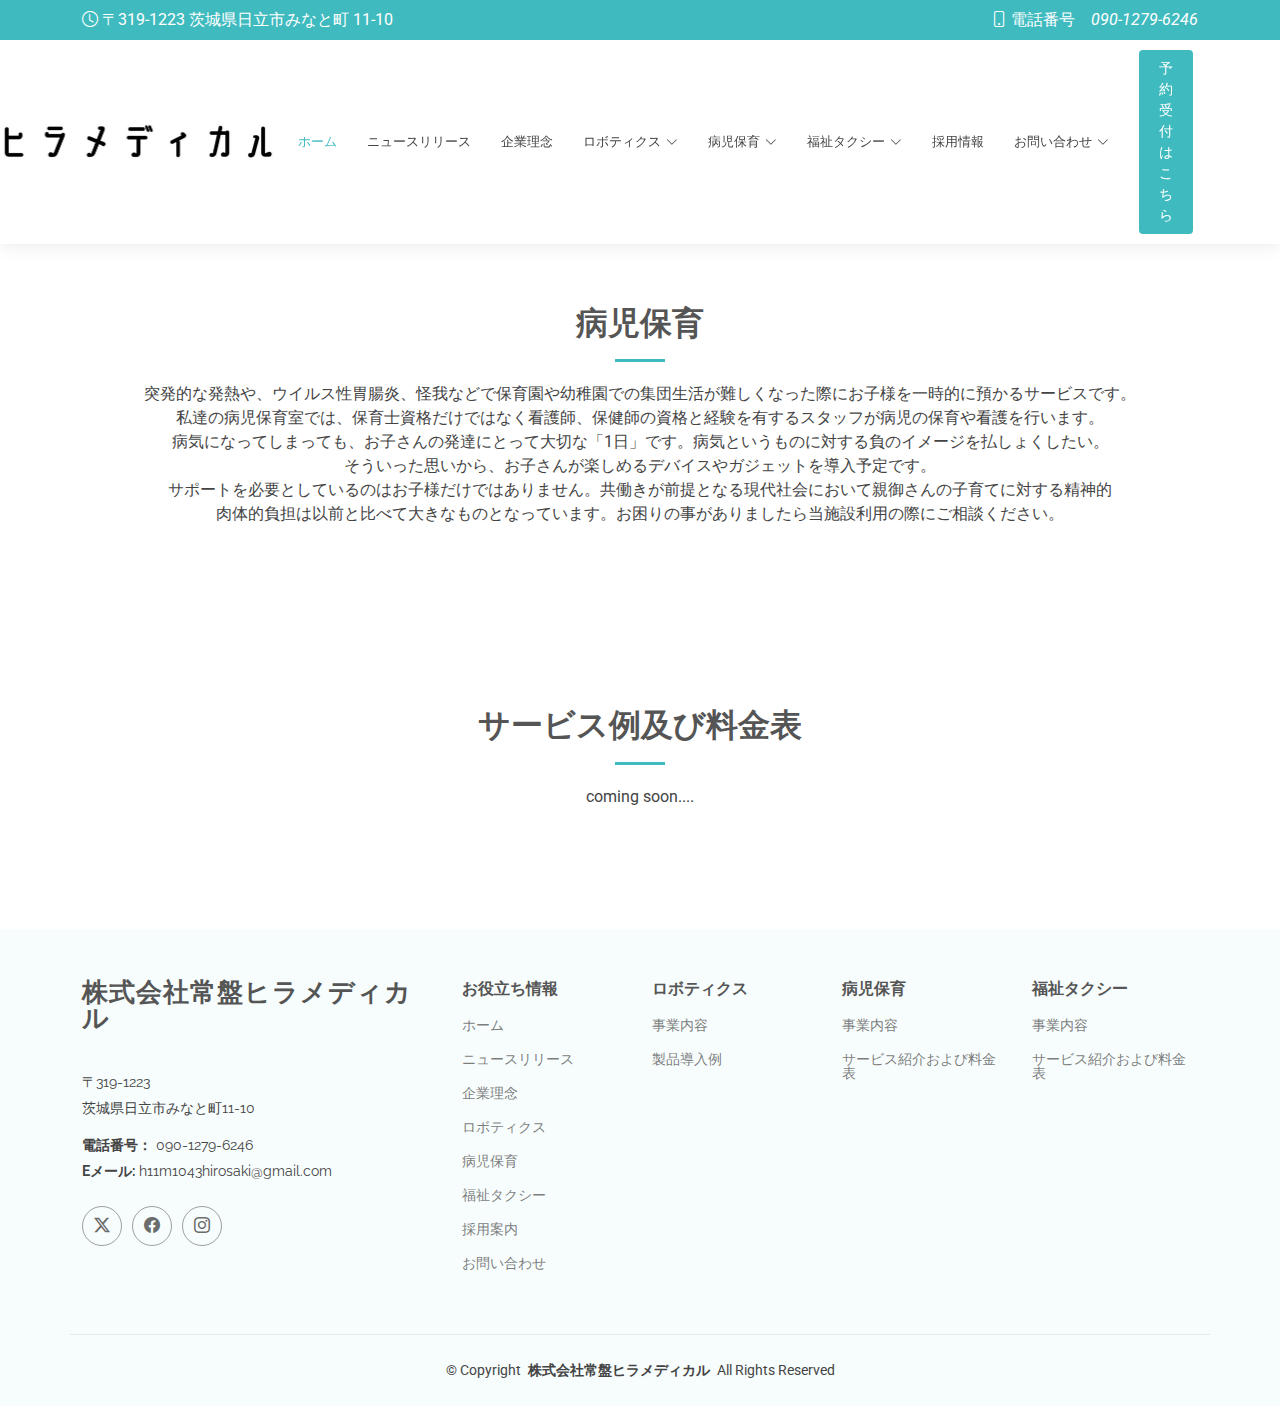
<file: daycare.html>
<!DOCTYPE html>
<html lang="en">

<head>
  <meta charset="utf-8">
  <meta content="width=device-width, initial-scale=1.0" name="viewport">
  <title>株式会社常盤ヒラメディカル</title>
  <meta name="description" content="">
  <meta name="keywords" content="">

  <!-- Favicons -->
  <link href="assets/img/favicon.png" rel="icon">
  <link href="assets/img/apple-touch-icon.png" rel="apple-touch-icon">

  <!-- Fonts -->
  <link href="https://fonts.googleapis.com" rel="preconnect">
  <link href="https://fonts.gstatic.com" rel="preconnect" crossorigin>
  <link href="https://fonts.googleapis.com/css2?family=Roboto:ital,wght@0,100;0,300;0,400;0,500;0,700;0,900;1,100;1,300;1,400;1,500;1,700;1,900&family=Poppins:ital,wght@0,100;0,200;0,300;0,400;0,500;0,600;0,700;0,800;0,900;1,100;1,200;1,300;1,400;1,500;1,600;1,700;1,800;1,900&family=Raleway:ital,wght@0,100;0,200;0,300;0,400;0,500;0,600;0,700;0,800;0,900;1,100;1,200;1,300;1,400;1,500;1,600;1,700;1,800;1,900&display=swap" rel="stylesheet">

  <!-- Vendor CSS Files -->
  <link href="assets/vendor/bootstrap/css/bootstrap.min.css" rel="stylesheet">
  <link href="assets/vendor/bootstrap-icons/bootstrap-icons.css" rel="stylesheet">
  <link href="assets/vendor/aos/aos.css" rel="stylesheet">
  <link href="assets/vendor/fontawesome-free/css/all.min.css" rel="stylesheet">
  <link href="assets/vendor/glightbox/css/glightbox.min.css" rel="stylesheet">
  <link href="assets/vendor/swiper/swiper-bundle.min.css" rel="stylesheet">

  <!-- Main CSS File -->
  <link href="assets/css/main.css" rel="stylesheet">
  
</head>

<body class="index-page">

  <header id="header" class="header sticky-top">

    <div class="topbar d-flex align-items-center">
      <div class="container d-flex justify-content-center justify-content-md-between">
        <div class="d-none d-md-flex align-items-center">
          <i class="bi bi-clock me-1"></i> 〒319-1223 茨城県日立市みなと町 11-10
        </div>
        <div class="d-flex align-items-center">
          <i class="bi bi-phone me-1"></i> 電話番号　<i class="tel">090-1279-6246</i>
        </div>
      </div>
    </div><!-- End Top Bar -->

    <div class="branding d-flex align-items-center">

      <div class="container position-relative d-flex align-items-center justify-content-end">
        <a href="index.html" class="logo d-flex align-items-center me-auto">
          <img src="assets/img/logo.jpeg" alt="">
        </a>

        <nav id="navmenu" class="navmenu">
          <ul>
            <li><a href="index.html" class="active">ホーム</a></li>
            <li><a href="index.html#news">ニュースリリース</a></li>
            <li><a href="index.html#about">企業理念</a></li>
            <li class="dropdown"><a href="robotix.html"><span>ロボティクス</span> <i class="bi bi-chevron-down toggle-dropdown"></i></a>
              <ul>
                <li><a href="robotix.html">事業内容</a></li>
                <li><a href="robotix.html">製品及び製品導入例</a></li>
              </ul>
            </li>
            <li class="dropdown"><a href="#"><span>病児保育</span> <i class="bi bi-chevron-down toggle-dropdown"></i></a>
              <ul>
                <li><a href="#">事業内容</a></li>
                <li><a href="#">サービス紹介および料金表</a></li>
              </ul>
            </li>
            <li class="dropdown"><a href="welfaretaxi.html"><span>福祉タクシー</span> <i class="bi bi-chevron-down toggle-dropdown"></i></a>
              <ul>
                <li><a href="welfaretaxi.html">事業内容</a></li>
                <li><a href="welfaretaxi.html">サービス紹介および料金表</a></li>
              </ul>
            </li>
            <li><a href="index.html#recruit">採用情報</a></li>
            <li class="dropdown"><a href="index.html#faq"><span>お問い合わせ</span> <i class="bi bi-chevron-down toggle-dropdown"></i></a>
              <ul>
                <li><a href="index.html#faq">よくあるお問い合わせ</a></li>
                <li><a href="index.html#contact">新規お問い合わせ</a></li>
              </ul>
            </li>
          </ul>
          <i class="mobile-nav-toggle d-xl-none bi bi-list"></i>
        </nav>

        <a class="cta-btn" href="index.html#appointment">予約受付はこちら</a>

      </div>

    </div>

  </header>

  <!-- News Section -->
  <section id="news" class="news section">
    <!-- Section Title -->
    <div class="container section-title" data-aos="fade-up">
      <h2>病児保育</h2>
      <p>突発的な発熱や、ウイルス性胃腸炎、怪我などで保育園や幼稚園での集団生活が難しくなった際にお子様を一時的に預かるサービスです。</p>
      <p>私達の病児保育室では、保育士資格だけではなく看護師、保健師の資格と経験を有するスタッフが病児の保育や看護を行います。</p>
      <p>病気になってしまっても、お子さんの発達にとって大切な「1日」です。病気というものに対する負のイメージを払しょくしたい。</p>
      <p>そういった思いから、お子さんが楽しめるデバイスやガジェットを導入予定です。</p>
      <p>サポートを必要としているのはお子様だけではありません。共働きが前提となる現代社会において親御さんの子育てに対する精神的</p>
      <p>肉体的負担は以前と比べて大きなものとなっています。お困りの事がありましたら当施設利用の際にご相談ください。</p>
    </div><!-- End Section Title -->
  </section>
  <!-- News Section -->
  <section id="news" class="news section">
    <!-- Section Title -->
    <div class="container section-title" data-aos="fade-up">
      <h2>サービス例及び料金表</h2>
      <p>coming soon....</p>
    </div><!-- End Section Title -->
  </section>

  <footer id="footer" class="footer light-background">

    <div class="container footer-top">
      <div class="row gy-4">
        <div class="col-lg-4 col-md-6 footer-about">
          <a href="index.html" class="logo d-flex align-items-center">
            <span class="sitename">株式会社常盤ヒラメディカル</span>
          </a>
          <div class="footer-contact pt-3">
            <p>〒319-1223</p>
            <p>茨城県日立市みなと町11-10</p>
            <p class="mt-3"><strong>電話番号：</strong> <span>090-1279-6246</span></p>
            <p><strong>Eメール:</strong> <span>h11m1043hirosaki@gmail.com</span></p>
          </div>
          <div class="social-links d-flex mt-4">
            <a href=""><i class="bi bi-twitter-x"></i></a>
            <a href=""><i class="bi bi-facebook"></i></a>
            <a href=""><i class="bi bi-instagram"></i></a>
          </div>
        </div>

        <div class="col-lg-2 col-md-3 footer-links">
          <h4>お役立ち情報</h4>
          <ul>
            <li><a href="index.html">ホーム</a></li>
            <li><a href="index.html#news">ニュースリリース</a></li>
            <li><a href="index.html#about">企業理念</a></li>
            <li><a href="index.html#services">ロボティクス</a></li>
            <li><a href="index.html#departments">病児保育</a></li>
            <li><a href="index.html#doctors">福祉タクシー</a></li>
            <li><a href="index.html#recruit">採用案内</a></li>
            <li><a href="index.html#faq">お問い合わせ</a></li>
          </ul>
        </div>

        <div class="col-lg-2 col-md-3 footer-links">
          <h4>ロボティクス</h4>
          <ul>
            <li><a href="robotix.html">事業内容</a></li>
            <li><a href="robotix.html">製品導入例</a></li>
          </ul>
        </div>

        <div class="col-lg-2 col-md-3 footer-links">
          <h4>病児保育</h4>
          <ul>
            <li><a href="#">事業内容</a></li>
            <li><a href="#">サービス紹介および料金表</a></li>
          </ul>
        </div>

        <div class="col-lg-2 col-md-3 footer-links">
          <h4>福祉タクシー</h4>
          <ul>
            <li><a href="welfaretaxi.html">事業内容</a></li>
            <li><a href="welfaretaxi.html">サービス紹介および料金表</a></li>
          </ul>
        </div>

      </div>
    </div>

    <div class="container copyright text-center mt-4">
      <p>© <span>Copyright</span> <strong class="px-1 sitename">株式会社常盤ヒラメディカル</strong> <span>All Rights Reserved</span></p>
    </div>

  </footer>

  <!-- Scroll Top -->
  <a href="#" id="scroll-top" class="scroll-top d-flex align-items-center justify-content-center"><i class="bi bi-arrow-up-short"></i></a>

  <!-- Preloader -->
  <div id="preloader"></div>

  <!-- Vendor JS Files -->
  <script src="assets/vendor/bootstrap/js/bootstrap.bundle.min.js"></script>
  <script src="assets/vendor/php-email-form/validate.js"></script>
  <script src="assets/vendor/aos/aos.js"></script>
  <script src="assets/vendor/glightbox/js/glightbox.min.js"></script>
  <script src="assets/vendor/purecounter/purecounter_vanilla.js"></script>
  <script src="assets/vendor/swiper/swiper-bundle.min.js"></script>

  <!-- Main JS File -->
  <script src="assets/js/main.js"></script>

</body>

</html>
</file>
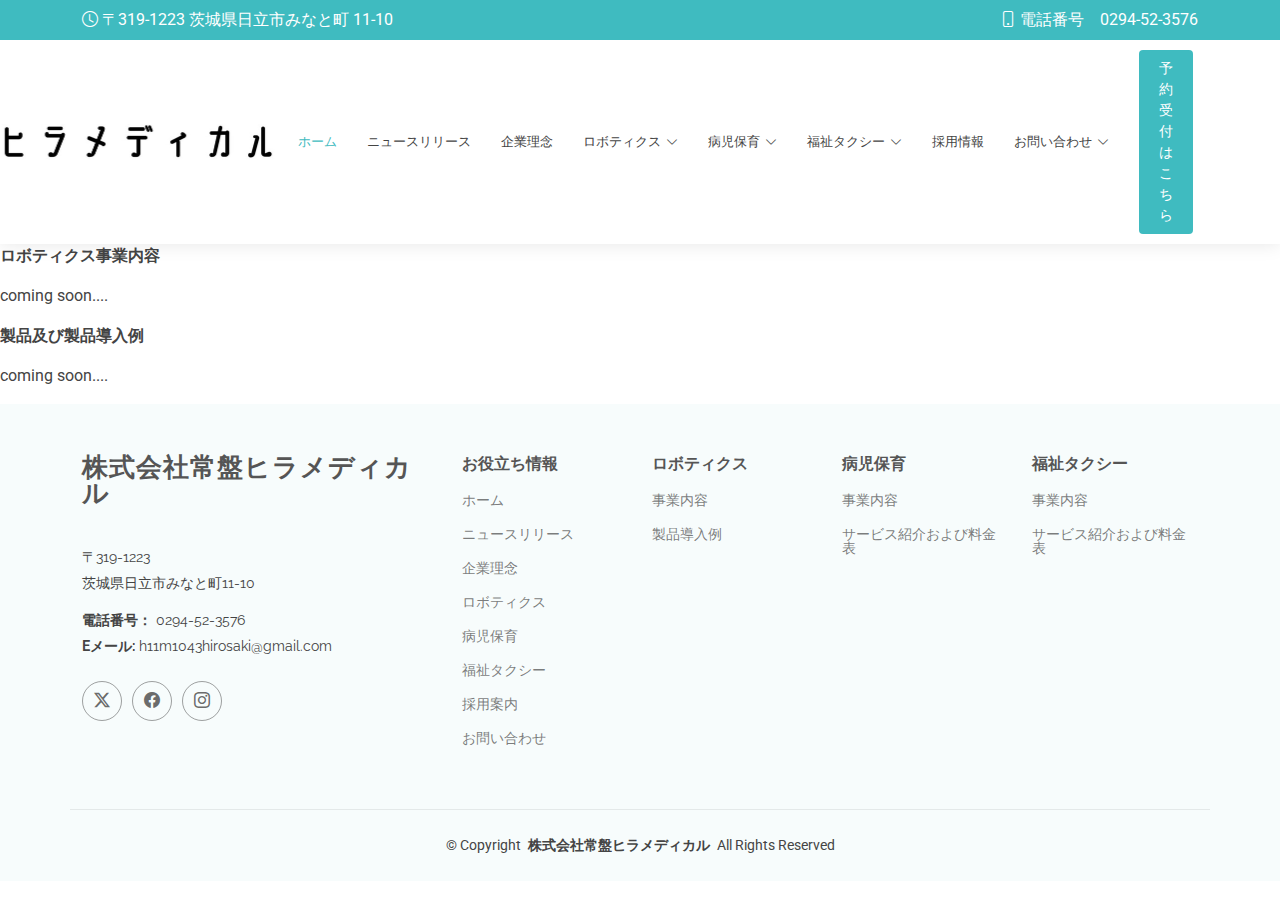
<file: robotix.html>
<!DOCTYPE html>
<html lang="en">

<head>
  <meta charset="utf-8">
  <meta content="width=device-width, initial-scale=1.0" name="viewport">
  <title>株式会社常盤ヒラメディカル</title>
  <meta name="description" content="">
  <meta name="keywords" content="">

  <!-- Favicons -->
  <link href="assets/img/favicon.png" rel="icon">
  <link href="assets/img/apple-touch-icon.png" rel="apple-touch-icon">

  <!-- Fonts -->
  <link href="https://fonts.googleapis.com" rel="preconnect">
  <link href="https://fonts.gstatic.com" rel="preconnect" crossorigin>
  <link href="https://fonts.googleapis.com/css2?family=Roboto:ital,wght@0,100;0,300;0,400;0,500;0,700;0,900;1,100;1,300;1,400;1,500;1,700;1,900&family=Poppins:ital,wght@0,100;0,200;0,300;0,400;0,500;0,600;0,700;0,800;0,900;1,100;1,200;1,300;1,400;1,500;1,600;1,700;1,800;1,900&family=Raleway:ital,wght@0,100;0,200;0,300;0,400;0,500;0,600;0,700;0,800;0,900;1,100;1,200;1,300;1,400;1,500;1,600;1,700;1,800;1,900&display=swap" rel="stylesheet">

  <!-- Vendor CSS Files -->
  <link href="assets/vendor/bootstrap/css/bootstrap.min.css" rel="stylesheet">
  <link href="assets/vendor/bootstrap-icons/bootstrap-icons.css" rel="stylesheet">
  <link href="assets/vendor/aos/aos.css" rel="stylesheet">
  <link href="assets/vendor/fontawesome-free/css/all.min.css" rel="stylesheet">
  <link href="assets/vendor/glightbox/css/glightbox.min.css" rel="stylesheet">
  <link href="assets/vendor/swiper/swiper-bundle.min.css" rel="stylesheet">

  <!-- Main CSS File -->
  <link href="assets/css/main.css" rel="stylesheet">
  
</head>

<body class="index-page">

  <header id="header" class="header sticky-top">

    <div class="topbar d-flex align-items-center">
      <div class="container d-flex justify-content-center justify-content-md-between">
        <div class="d-none d-md-flex align-items-center">
          <i class="bi bi-clock me-1"></i> 〒319-1223 茨城県日立市みなと町 11-10
        </div>
        <div class="d-flex align-items-center">
          <i class="bi bi-phone me-1"></i> 電話番号　0294-52-3576
        </div>
      </div>
    </div><!-- End Top Bar -->

    <div class="branding d-flex align-items-center">

      <div class="container position-relative d-flex align-items-center justify-content-end">
        <a href="index.html" class="logo d-flex align-items-center me-auto">
          <img src="assets/img/logo.jpeg" alt="">
        </a>

        <nav id="navmenu" class="navmenu">
          <ul>
            <li><a href="index.html" class="active">ホーム</a></li>
            <li><a href="index.html">ニュースリリース</a></li>
            <li><a href="#about">企業理念</a></li>
            <li class="dropdown"><a href="#"><span>ロボティクス</span> <i class="bi bi-chevron-down toggle-dropdown"></i></a>
              <ul>
                <li><a href="#">事業内容</a></li>
                <li><a href="#">製品及び製品導入例</a></li>
              </ul>
            </li>
            <li class="dropdown"><a href="daycare.html"><span>病児保育</span> <i class="bi bi-chevron-down toggle-dropdown"></i></a>
              <ul>
                <li><a href="daycare.html">事業内容</a></li>
                <li><a href="daycare.html">サービス紹介および料金表</a></li>
              </ul>
            </li>
            <li class="dropdown"><a href="welfaretaxi.html"><span>福祉タクシー</span> <i class="bi bi-chevron-down toggle-dropdown"></i></a>
              <ul>
                <li><a href="welfaretaxi.html">事業内容</a></li>
                <li><a href="welfaretaxi.html">サービス紹介および料金表</a></li>
              </ul>
            </li>
            <li><a href="#recruit">採用情報</a></li>
            <li class="dropdown"><a href="#faq"><span>お問い合わせ</span> <i class="bi bi-chevron-down toggle-dropdown"></i></a>
              <ul>
                <li><a href="#faq">よくあるお問い合わせ</a></li>
                <li><a href="#contact">新規お問い合わせ</a></li>
              </ul>
            </li>
          </ul>
          <i class="mobile-nav-toggle d-xl-none bi bi-list"></i>
        </nav>

        <a class="cta-btn" href="index.html#appointment">予約受付はこちら</a>

      </div>

    </div>

  </header>

  <main class="main">
    <strong><p>ロボティクス事業内容</p></strong>
    <p>coming soon....</p>
    <strong><p>製品及び製品導入例</p></strong>
    <p>coming soon....</p>
  </main>

  <footer id="footer" class="footer light-background">

    <div class="container footer-top">
      <div class="row gy-4">
        <div class="col-lg-4 col-md-6 footer-about">
          <a href="index.html" class="logo d-flex align-items-center">
            <span class="sitename">株式会社常盤ヒラメディカル</span>
          </a>
          <div class="footer-contact pt-3">
            <p>〒319-1223</p>
            <p>茨城県日立市みなと町11-10</p>
            <p class="mt-3"><strong>電話番号：</strong> <span>0294-52-3576</span></p>
            <p><strong>Eメール:</strong> <span>h11m1043hirosaki@gmail.com</span></p>
          </div>
          <div class="social-links d-flex mt-4">
            <a href=""><i class="bi bi-twitter-x"></i></a>
            <a href=""><i class="bi bi-facebook"></i></a>
            <a href=""><i class="bi bi-instagram"></i></a>
          </div>
        </div>

        <div class="col-lg-2 col-md-3 footer-links">
          <h4>お役立ち情報</h4>
          <ul>
            <li><a href="index.html">ホーム</a></li>
            <li><a href="index.html">ニュースリリース</a></li>
            <li><a href="index.html">企業理念</a></li>
            <li><a href="index.html">ロボティクス</a></li>
            <li><a href="index.html">病児保育</a></li>
            <li><a href="index.html">福祉タクシー</a></li>
            <li><a href="index.html">採用案内</a></li>
            <li><a href="index.html">お問い合わせ</a></li>
          </ul>
        </div>

        <div class="col-lg-2 col-md-3 footer-links">
          <h4>ロボティクス</h4>
          <ul>
            <li><a href="#">事業内容</a></li>
            <li><a href="#">製品導入例</a></li>
          </ul>
        </div>

        <div class="col-lg-2 col-md-3 footer-links">
          <h4>病児保育</h4>
          <ul>
            <li><a href="daycare.html">事業内容</a></li>
            <li><a href="daycare.html">サービス紹介および料金表</a></li>
          </ul>
        </div>

        <div class="col-lg-2 col-md-3 footer-links">
          <h4>福祉タクシー</h4>
          <ul>
            <li><a href="welfaretaxi.html">事業内容</a></li>
            <li><a href="welfaretaxi.html">サービス紹介および料金表</a></li>
          </ul>
        </div>

      </div>
    </div>

    <div class="container copyright text-center mt-4">
      <p>© <span>Copyright</span> <strong class="px-1 sitename">株式会社常盤ヒラメディカル</strong> <span>All Rights Reserved</span></p>
    </div>

  </footer>

  <!-- Scroll Top -->
  <a href="#" id="scroll-top" class="scroll-top d-flex align-items-center justify-content-center"><i class="bi bi-arrow-up-short"></i></a>

  <!-- Preloader -->
  <div id="preloader"></div>

  <!-- Vendor JS Files -->
  <script src="assets/vendor/bootstrap/js/bootstrap.bundle.min.js"></script>
  <script src="assets/vendor/php-email-form/validate.js"></script>
  <script src="assets/vendor/aos/aos.js"></script>
  <script src="assets/vendor/glightbox/js/glightbox.min.js"></script>
  <script src="assets/vendor/purecounter/purecounter_vanilla.js"></script>
  <script src="assets/vendor/swiper/swiper-bundle.min.js"></script>

  <!-- Main JS File -->
  <script src="assets/js/main.js"></script>

</body>

</html>
</file>
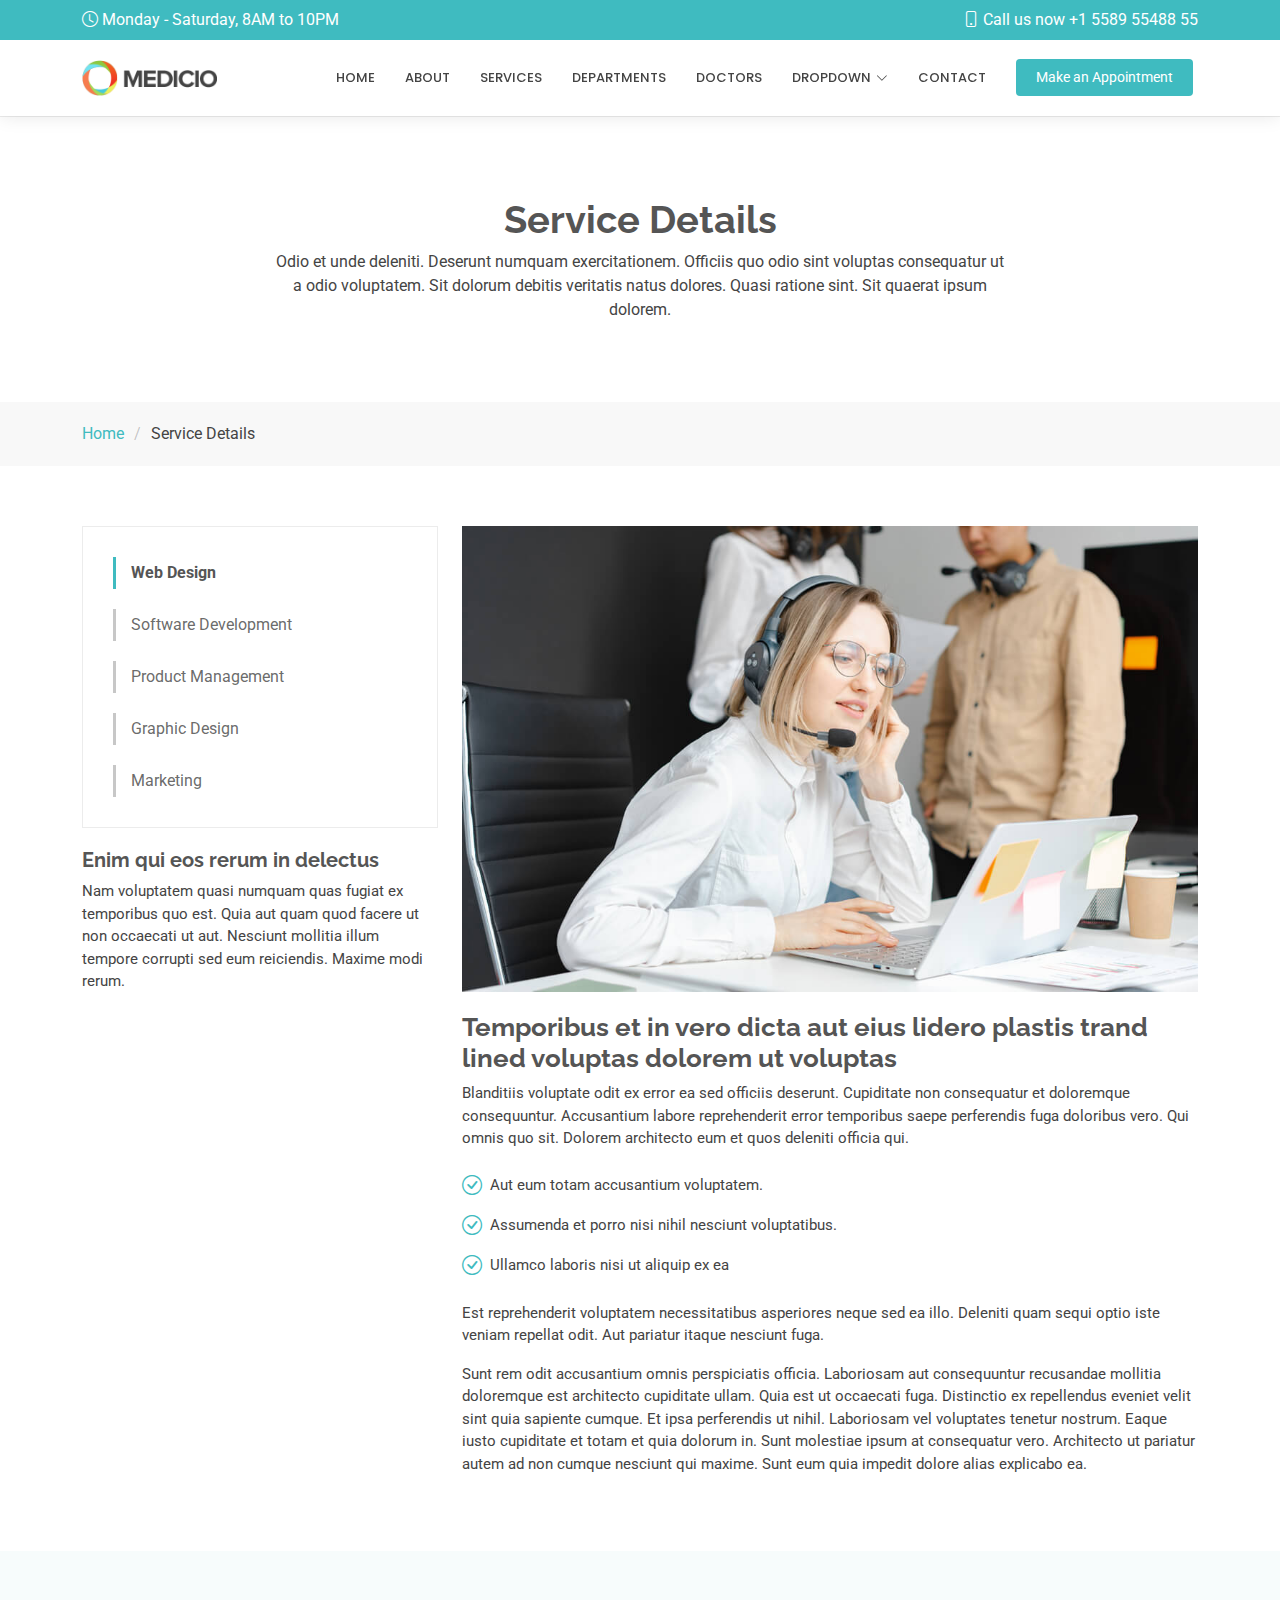
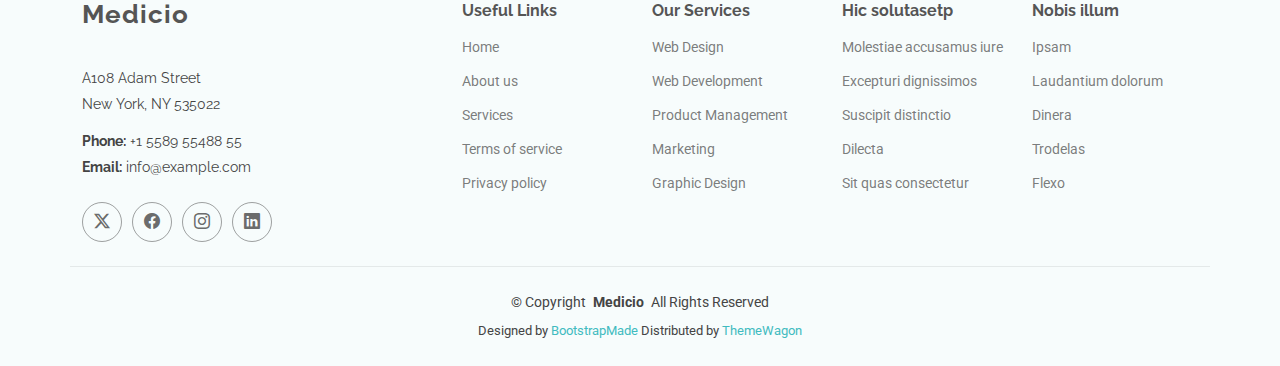
<file: service-details.html>
<!DOCTYPE html>
<html lang="en">

<head>
  <meta charset="utf-8">
  <meta content="width=device-width, initial-scale=1.0" name="viewport">
  <title>Service Details - Medicio Bootstrap Template</title>
  <meta name="description" content="">
  <meta name="keywords" content="">

  <!-- Favicons -->
  <link href="assets/img/favicon.png" rel="icon">
  <link href="assets/img/apple-touch-icon.png" rel="apple-touch-icon">

  <!-- Fonts -->
  <link href="https://fonts.googleapis.com" rel="preconnect">
  <link href="https://fonts.gstatic.com" rel="preconnect" crossorigin>
  <link href="https://fonts.googleapis.com/css2?family=Roboto:ital,wght@0,100;0,300;0,400;0,500;0,700;0,900;1,100;1,300;1,400;1,500;1,700;1,900&family=Poppins:ital,wght@0,100;0,200;0,300;0,400;0,500;0,600;0,700;0,800;0,900;1,100;1,200;1,300;1,400;1,500;1,600;1,700;1,800;1,900&family=Raleway:ital,wght@0,100;0,200;0,300;0,400;0,500;0,600;0,700;0,800;0,900;1,100;1,200;1,300;1,400;1,500;1,600;1,700;1,800;1,900&display=swap" rel="stylesheet">

  <!-- Vendor CSS Files -->
  <link href="assets/vendor/bootstrap/css/bootstrap.min.css" rel="stylesheet">
  <link href="assets/vendor/bootstrap-icons/bootstrap-icons.css" rel="stylesheet">
  <link href="assets/vendor/aos/aos.css" rel="stylesheet">
  <link href="assets/vendor/fontawesome-free/css/all.min.css" rel="stylesheet">
  <link href="assets/vendor/glightbox/css/glightbox.min.css" rel="stylesheet">
  <link href="assets/vendor/swiper/swiper-bundle.min.css" rel="stylesheet">

  <!-- Main CSS File -->
  <link href="assets/css/main.css" rel="stylesheet">

  <!-- =======================================================
  * Template Name: Medicio
  * Template URL: https://bootstrapmade.com/medicio-free-bootstrap-theme/
  * Updated: Aug 07 2024 with Bootstrap v5.3.3
  * Author: BootstrapMade.com
  * License: https://bootstrapmade.com/license/
  ======================================================== -->
</head>

<body class="service-details-page">

  <header id="header" class="header sticky-top">

    <div class="topbar d-flex align-items-center">
      <div class="container d-flex justify-content-center justify-content-md-between">
        <div class="d-none d-md-flex align-items-center">
          <i class="bi bi-clock me-1"></i> Monday - Saturday, 8AM to 10PM
        </div>
        <div class="d-flex align-items-center">
          <i class="bi bi-phone me-1"></i> Call us now +1 5589 55488 55
        </div>
      </div>
    </div><!-- End Top Bar -->

    <div class="branding d-flex align-items-center">

      <div class="container position-relative d-flex align-items-center justify-content-end">
        <a href="index.html" class="logo d-flex align-items-center me-auto">
          <img src="assets/img/logo.png" alt="">
          <!-- Uncomment the line below if you also wish to use a text logo -->
          <!-- <h1 class="sitename">Medicio</h1>  -->
        </a>

        <nav id="navmenu" class="navmenu">
          <ul>
            <li><a href="#hero">Home</a></li>
            <li><a href="#about">About</a></li>
            <li><a href="#services">Services</a></li>
            <li><a href="#departments">Departments</a></li>
            <li><a href="#doctors">Doctors</a></li>
            <li class="dropdown"><a href="#"><span>Dropdown</span> <i class="bi bi-chevron-down toggle-dropdown"></i></a>
              <ul>
                <li><a href="#">Dropdown 1</a></li>
                <li class="dropdown"><a href="#"><span>Deep Dropdown</span> <i class="bi bi-chevron-down toggle-dropdown"></i></a>
                  <ul>
                    <li><a href="#">Deep Dropdown 1</a></li>
                    <li><a href="#">Deep Dropdown 2</a></li>
                    <li><a href="#">Deep Dropdown 3</a></li>
                    <li><a href="#">Deep Dropdown 4</a></li>
                    <li><a href="#">Deep Dropdown 5</a></li>
                  </ul>
                </li>
                <li><a href="#">Dropdown 2</a></li>
                <li><a href="#">Dropdown 3</a></li>
                <li><a href="#">Dropdown 4</a></li>
              </ul>
            </li>
            <li><a href="#contact">Contact</a></li>
          </ul>
          <i class="mobile-nav-toggle d-xl-none bi bi-list"></i>
        </nav>

        <a class="cta-btn" href="index.html#appointment">Make an Appointment</a>

      </div>

    </div>

  </header>

  <main class="main">

    <!-- Page Title -->
    <div class="page-title">
      <div class="heading">
        <div class="container">
          <div class="row d-flex justify-content-center text-center">
            <div class="col-lg-8">
              <h1 class="heading-title">Service Details</h1>
              <p class="mb-0">
                Odio et unde deleniti. Deserunt numquam exercitationem. Officiis quo
                odio sint voluptas consequatur ut a odio voluptatem. Sit dolorum
                debitis veritatis natus dolores. Quasi ratione sint. Sit quaerat
                ipsum dolorem.
              </p>
            </div>
          </div>
        </div>
      </div>
      <nav class="breadcrumbs">
        <div class="container">
          <ol>
            <li><a href="index.html">Home</a></li>
            <li class="current">Service Details</li>
          </ol>
        </div>
      </nav>
    </div><!-- End Page Title -->

    <!-- Service Details Section -->
    <section id="service-details" class="service-details section">

      <div class="container">

        <div class="row gy-4">

          <div class="col-lg-4" data-aos="fade-up" data-aos-delay="100">
            <div class="services-list">
              <a href="#" class="active">Web Design</a>
              <a href="#">Software Development</a>
              <a href="#">Product Management</a>
              <a href="#">Graphic Design</a>
              <a href="#">Marketing</a>
            </div>

            <h4>Enim qui eos rerum in delectus</h4>
            <p>Nam voluptatem quasi numquam quas fugiat ex temporibus quo est. Quia aut quam quod facere ut non occaecati ut aut. Nesciunt mollitia illum tempore corrupti sed eum reiciendis. Maxime modi rerum.</p>
          </div>

          <div class="col-lg-8" data-aos="fade-up" data-aos-delay="200">
            <img src="assets/img/services.jpg" alt="" class="img-fluid services-img">
            <h3>Temporibus et in vero dicta aut eius lidero plastis trand lined voluptas dolorem ut voluptas</h3>
            <p>
              Blanditiis voluptate odit ex error ea sed officiis deserunt. Cupiditate non consequatur et doloremque consequuntur. Accusantium labore reprehenderit error temporibus saepe perferendis fuga doloribus vero. Qui omnis quo sit. Dolorem architecto eum et quos deleniti officia qui.
            </p>
            <ul>
              <li><i class="bi bi-check-circle"></i> <span>Aut eum totam accusantium voluptatem.</span></li>
              <li><i class="bi bi-check-circle"></i> <span>Assumenda et porro nisi nihil nesciunt voluptatibus.</span></li>
              <li><i class="bi bi-check-circle"></i> <span>Ullamco laboris nisi ut aliquip ex ea</span></li>
            </ul>
            <p>
              Est reprehenderit voluptatem necessitatibus asperiores neque sed ea illo. Deleniti quam sequi optio iste veniam repellat odit. Aut pariatur itaque nesciunt fuga.
            </p>
            <p>
              Sunt rem odit accusantium omnis perspiciatis officia. Laboriosam aut consequuntur recusandae mollitia doloremque est architecto cupiditate ullam. Quia est ut occaecati fuga. Distinctio ex repellendus eveniet velit sint quia sapiente cumque. Et ipsa perferendis ut nihil. Laboriosam vel voluptates tenetur nostrum. Eaque iusto cupiditate et totam et quia dolorum in. Sunt molestiae ipsum at consequatur vero. Architecto ut pariatur autem ad non cumque nesciunt qui maxime. Sunt eum quia impedit dolore alias explicabo ea.
            </p>
          </div>

        </div>

      </div>

    </section><!-- /Service Details Section -->

  </main>

  <footer id="footer" class="footer light-background">

    <div class="container footer-top">
      <div class="row gy-4">
        <div class="col-lg-4 col-md-6 footer-about">
          <a href="index.html" class="logo d-flex align-items-center">
            <span class="sitename">Medicio</span>
          </a>
          <div class="footer-contact pt-3">
            <p>A108 Adam Street</p>
            <p>New York, NY 535022</p>
            <p class="mt-3"><strong>Phone:</strong> <span>+1 5589 55488 55</span></p>
            <p><strong>Email:</strong> <span>info@example.com</span></p>
          </div>
          <div class="social-links d-flex mt-4">
            <a href=""><i class="bi bi-twitter-x"></i></a>
            <a href=""><i class="bi bi-facebook"></i></a>
            <a href=""><i class="bi bi-instagram"></i></a>
            <a href=""><i class="bi bi-linkedin"></i></a>
          </div>
        </div>

        <div class="col-lg-2 col-md-3 footer-links">
          <h4>Useful Links</h4>
          <ul>
            <li><a href="#">Home</a></li>
            <li><a href="#">About us</a></li>
            <li><a href="#">Services</a></li>
            <li><a href="#">Terms of service</a></li>
            <li><a href="#">Privacy policy</a></li>
          </ul>
        </div>

        <div class="col-lg-2 col-md-3 footer-links">
          <h4>Our Services</h4>
          <ul>
            <li><a href="#">Web Design</a></li>
            <li><a href="#">Web Development</a></li>
            <li><a href="#">Product Management</a></li>
            <li><a href="#">Marketing</a></li>
            <li><a href="#">Graphic Design</a></li>
          </ul>
        </div>

        <div class="col-lg-2 col-md-3 footer-links">
          <h4>Hic solutasetp</h4>
          <ul>
            <li><a href="#">Molestiae accusamus iure</a></li>
            <li><a href="#">Excepturi dignissimos</a></li>
            <li><a href="#">Suscipit distinctio</a></li>
            <li><a href="#">Dilecta</a></li>
            <li><a href="#">Sit quas consectetur</a></li>
          </ul>
        </div>

        <div class="col-lg-2 col-md-3 footer-links">
          <h4>Nobis illum</h4>
          <ul>
            <li><a href="#">Ipsam</a></li>
            <li><a href="#">Laudantium dolorum</a></li>
            <li><a href="#">Dinera</a></li>
            <li><a href="#">Trodelas</a></li>
            <li><a href="#">Flexo</a></li>
          </ul>
        </div>

      </div>
    </div>

    <div class="container copyright text-center mt-4">
      <p>© <span>Copyright</span> <strong class="px-1 sitename">Medicio</strong> <span>All Rights Reserved</span></p>
      <div class="credits">
        <!-- All the links in the footer should remain intact. -->
        <!-- You can delete the links only if you've purchased the pro version. -->
        <!-- Licensing information: https://bootstrapmade.com/license/ -->
        <!-- Purchase the pro version with working PHP/AJAX contact form: [buy-url] -->
        Designed by <a href="https://bootstrapmade.com/">BootstrapMade</a> Distributed by <a href=“https://themewagon.com>ThemeWagon
      </div>
    </div>

  </footer>

  <!-- Scroll Top -->
  <a href="#" id="scroll-top" class="scroll-top d-flex align-items-center justify-content-center"><i class="bi bi-arrow-up-short"></i></a>

  <!-- Preloader -->
  <div id="preloader"></div>

  <!-- Vendor JS Files -->
  <script src="assets/vendor/bootstrap/js/bootstrap.bundle.min.js"></script>
  <script src="assets/vendor/php-email-form/validate.js"></script>
  <script src="assets/vendor/aos/aos.js"></script>
  <script src="assets/vendor/glightbox/js/glightbox.min.js"></script>
  <script src="assets/vendor/purecounter/purecounter_vanilla.js"></script>
  <script src="assets/vendor/swiper/swiper-bundle.min.js"></script>

  <!-- Main JS File -->
  <script src="assets/js/main.js"></script>

</body>

</html>
</file>
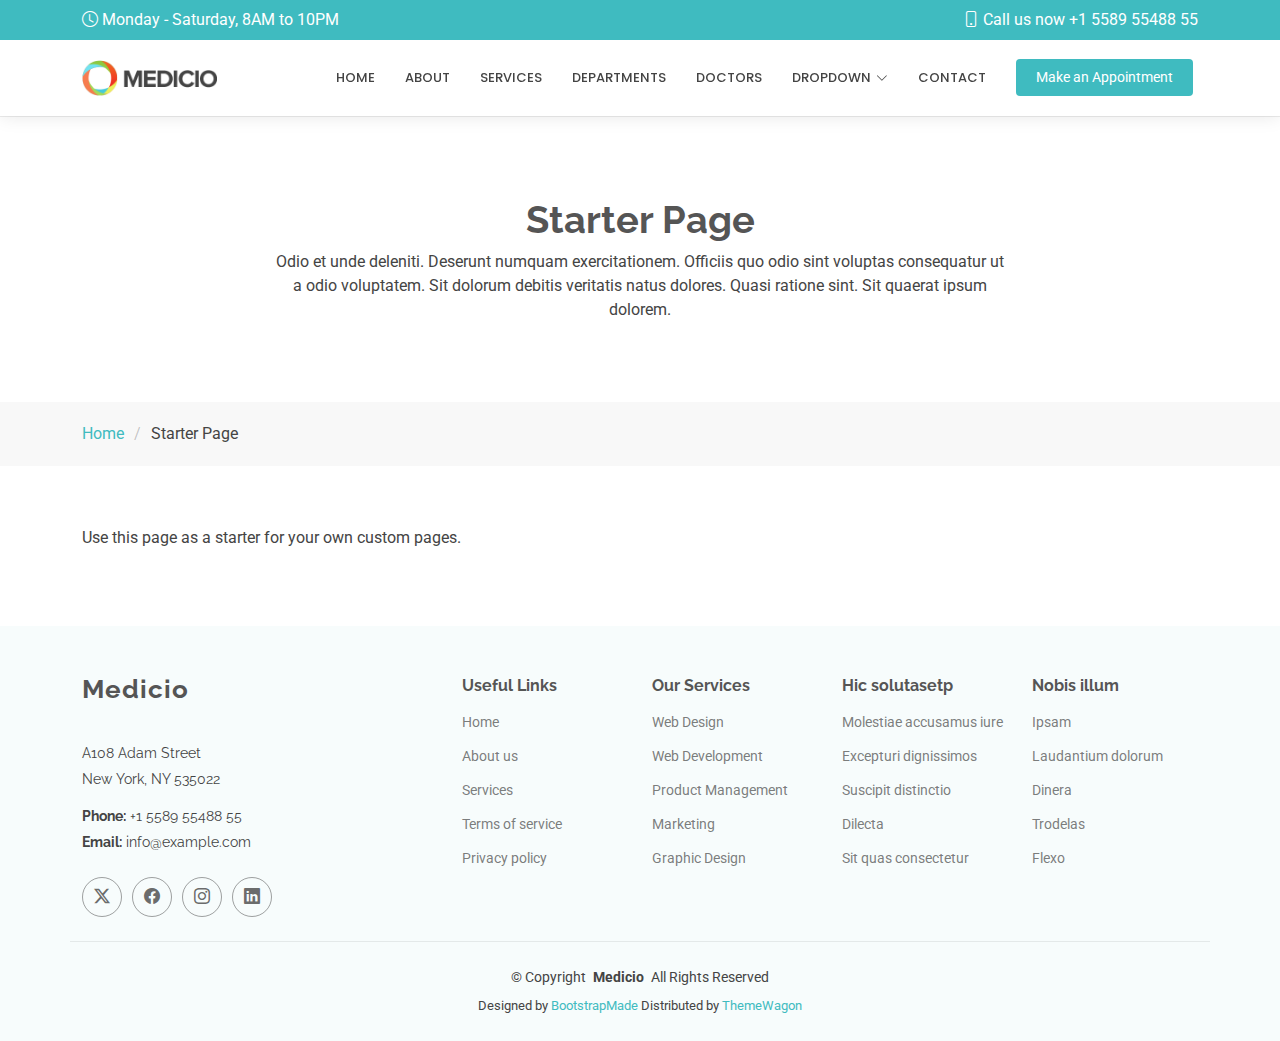
<file: starter-page.html>
<!DOCTYPE html>
<html lang="en">

<head>
  <meta charset="utf-8">
  <meta content="width=device-width, initial-scale=1.0" name="viewport">
  <title>Starter Page - Medicio Bootstrap Template</title>
  <meta name="description" content="">
  <meta name="keywords" content="">

  <!-- Favicons -->
  <link href="assets/img/favicon.png" rel="icon">
  <link href="assets/img/apple-touch-icon.png" rel="apple-touch-icon">

  <!-- Fonts -->
  <link href="https://fonts.googleapis.com" rel="preconnect">
  <link href="https://fonts.gstatic.com" rel="preconnect" crossorigin>
  <link href="https://fonts.googleapis.com/css2?family=Roboto:ital,wght@0,100;0,300;0,400;0,500;0,700;0,900;1,100;1,300;1,400;1,500;1,700;1,900&family=Poppins:ital,wght@0,100;0,200;0,300;0,400;0,500;0,600;0,700;0,800;0,900;1,100;1,200;1,300;1,400;1,500;1,600;1,700;1,800;1,900&family=Raleway:ital,wght@0,100;0,200;0,300;0,400;0,500;0,600;0,700;0,800;0,900;1,100;1,200;1,300;1,400;1,500;1,600;1,700;1,800;1,900&display=swap" rel="stylesheet">

  <!-- Vendor CSS Files -->
  <link href="assets/vendor/bootstrap/css/bootstrap.min.css" rel="stylesheet">
  <link href="assets/vendor/bootstrap-icons/bootstrap-icons.css" rel="stylesheet">
  <link href="assets/vendor/aos/aos.css" rel="stylesheet">
  <link href="assets/vendor/fontawesome-free/css/all.min.css" rel="stylesheet">
  <link href="assets/vendor/glightbox/css/glightbox.min.css" rel="stylesheet">
  <link href="assets/vendor/swiper/swiper-bundle.min.css" rel="stylesheet">

  <!-- Main CSS File -->
  <link href="assets/css/main.css" rel="stylesheet">

  <!-- =======================================================
  * Template Name: Medicio
  * Template URL: https://bootstrapmade.com/medicio-free-bootstrap-theme/
  * Updated: Aug 07 2024 with Bootstrap v5.3.3
  * Author: BootstrapMade.com
  * License: https://bootstrapmade.com/license/
  ======================================================== -->
</head>

<body class="starter-page-page">

  <header id="header" class="header sticky-top">

    <div class="topbar d-flex align-items-center">
      <div class="container d-flex justify-content-center justify-content-md-between">
        <div class="d-none d-md-flex align-items-center">
          <i class="bi bi-clock me-1"></i> Monday - Saturday, 8AM to 10PM
        </div>
        <div class="d-flex align-items-center">
          <i class="bi bi-phone me-1"></i> Call us now +1 5589 55488 55
        </div>
      </div>
    </div><!-- End Top Bar -->

    <div class="branding d-flex align-items-center">

      <div class="container position-relative d-flex align-items-center justify-content-end">
        <a href="index.html" class="logo d-flex align-items-center me-auto">
          <img src="assets/img/logo.png" alt="">
          <!-- Uncomment the line below if you also wish to use a text logo -->
          <!-- <h1 class="sitename">Medicio</h1>  -->
        </a>

        <nav id="navmenu" class="navmenu">
          <ul>
            <li><a href="#hero">Home</a></li>
            <li><a href="#about">About</a></li>
            <li><a href="#services">Services</a></li>
            <li><a href="#departments">Departments</a></li>
            <li><a href="#doctors">Doctors</a></li>
            <li class="dropdown"><a href="#"><span>Dropdown</span> <i class="bi bi-chevron-down toggle-dropdown"></i></a>
              <ul>
                <li><a href="#">Dropdown 1</a></li>
                <li class="dropdown"><a href="#"><span>Deep Dropdown</span> <i class="bi bi-chevron-down toggle-dropdown"></i></a>
                  <ul>
                    <li><a href="#">Deep Dropdown 1</a></li>
                    <li><a href="#">Deep Dropdown 2</a></li>
                    <li><a href="#">Deep Dropdown 3</a></li>
                    <li><a href="#">Deep Dropdown 4</a></li>
                    <li><a href="#">Deep Dropdown 5</a></li>
                  </ul>
                </li>
                <li><a href="#">Dropdown 2</a></li>
                <li><a href="#">Dropdown 3</a></li>
                <li><a href="#">Dropdown 4</a></li>
              </ul>
            </li>
            <li><a href="#contact">Contact</a></li>
          </ul>
          <i class="mobile-nav-toggle d-xl-none bi bi-list"></i>
        </nav>

        <a class="cta-btn" href="index.html#appointment">Make an Appointment</a>

      </div>

    </div>

  </header>

  <main class="main">

    <!-- Page Title -->
    <div class="page-title">
      <div class="heading">
        <div class="container">
          <div class="row d-flex justify-content-center text-center">
            <div class="col-lg-8">
              <h1 class="heading-title">Starter Page</h1>
              <p class="mb-0">
                Odio et unde deleniti. Deserunt numquam exercitationem. Officiis quo
                odio sint voluptas consequatur ut a odio voluptatem. Sit dolorum
                debitis veritatis natus dolores. Quasi ratione sint. Sit quaerat
                ipsum dolorem.
              </p>
            </div>
          </div>
        </div>
      </div>
      <nav class="breadcrumbs">
        <div class="container">
          <ol>
            <li><a href="index.html">Home</a></li>
            <li class="current">Starter Page</li>
          </ol>
        </div>
      </nav>
    </div><!-- End Page Title -->

    <!-- Starter Section Section -->
    <section id="starter-section" class="starter-section section">

      <div class="container" data-aos="fade-up">
        <p>Use this page as a starter for your own custom pages.</p>
      </div>

    </section><!-- /Starter Section Section -->

  </main>

  <footer id="footer" class="footer light-background">

    <div class="container footer-top">
      <div class="row gy-4">
        <div class="col-lg-4 col-md-6 footer-about">
          <a href="index.html" class="logo d-flex align-items-center">
            <span class="sitename">Medicio</span>
          </a>
          <div class="footer-contact pt-3">
            <p>A108 Adam Street</p>
            <p>New York, NY 535022</p>
            <p class="mt-3"><strong>Phone:</strong> <span>+1 5589 55488 55</span></p>
            <p><strong>Email:</strong> <span>info@example.com</span></p>
          </div>
          <div class="social-links d-flex mt-4">
            <a href=""><i class="bi bi-twitter-x"></i></a>
            <a href=""><i class="bi bi-facebook"></i></a>
            <a href=""><i class="bi bi-instagram"></i></a>
            <a href=""><i class="bi bi-linkedin"></i></a>
          </div>
        </div>

        <div class="col-lg-2 col-md-3 footer-links">
          <h4>Useful Links</h4>
          <ul>
            <li><a href="#">Home</a></li>
            <li><a href="#">About us</a></li>
            <li><a href="#">Services</a></li>
            <li><a href="#">Terms of service</a></li>
            <li><a href="#">Privacy policy</a></li>
          </ul>
        </div>

        <div class="col-lg-2 col-md-3 footer-links">
          <h4>Our Services</h4>
          <ul>
            <li><a href="#">Web Design</a></li>
            <li><a href="#">Web Development</a></li>
            <li><a href="#">Product Management</a></li>
            <li><a href="#">Marketing</a></li>
            <li><a href="#">Graphic Design</a></li>
          </ul>
        </div>

        <div class="col-lg-2 col-md-3 footer-links">
          <h4>Hic solutasetp</h4>
          <ul>
            <li><a href="#">Molestiae accusamus iure</a></li>
            <li><a href="#">Excepturi dignissimos</a></li>
            <li><a href="#">Suscipit distinctio</a></li>
            <li><a href="#">Dilecta</a></li>
            <li><a href="#">Sit quas consectetur</a></li>
          </ul>
        </div>

        <div class="col-lg-2 col-md-3 footer-links">
          <h4>Nobis illum</h4>
          <ul>
            <li><a href="#">Ipsam</a></li>
            <li><a href="#">Laudantium dolorum</a></li>
            <li><a href="#">Dinera</a></li>
            <li><a href="#">Trodelas</a></li>
            <li><a href="#">Flexo</a></li>
          </ul>
        </div>

      </div>
    </div>

    <div class="container copyright text-center mt-4">
      <p>© <span>Copyright</span> <strong class="px-1 sitename">Medicio</strong> <span>All Rights Reserved</span></p>
      <div class="credits">
        <!-- All the links in the footer should remain intact. -->
        <!-- You can delete the links only if you've purchased the pro version. -->
        <!-- Licensing information: https://bootstrapmade.com/license/ -->
        <!-- Purchase the pro version with working PHP/AJAX contact form: [buy-url] -->
        Designed by <a href="https://bootstrapmade.com/">BootstrapMade</a> Distributed by <a href=“https://themewagon.com>ThemeWagon
      </div>
    </div>

  </footer>

  <!-- Scroll Top -->
  <a href="#" id="scroll-top" class="scroll-top d-flex align-items-center justify-content-center"><i class="bi bi-arrow-up-short"></i></a>

  <!-- Preloader -->
  <div id="preloader"></div>

  <!-- Vendor JS Files -->
  <script src="assets/vendor/bootstrap/js/bootstrap.bundle.min.js"></script>
  <script src="assets/vendor/php-email-form/validate.js"></script>
  <script src="assets/vendor/aos/aos.js"></script>
  <script src="assets/vendor/glightbox/js/glightbox.min.js"></script>
  <script src="assets/vendor/purecounter/purecounter_vanilla.js"></script>
  <script src="assets/vendor/swiper/swiper-bundle.min.js"></script>

  <!-- Main JS File -->
  <script src="assets/js/main.js"></script>

</body>

</html>
</file>
<file: assets/css/main.css>
/**
* Template Name: Medicio
* Template URL: https://bootstrapmade.com/medicio-free-bootstrap-theme/
* Updated: Aug 07 2024 with Bootstrap v5.3.3
* Author: BootstrapMade.com
* License: https://bootstrapmade.com/license/
*/

/*--------------------------------------------------------------
# Font & Color Variables
# Help: https://bootstrapmade.com/color-system/
--------------------------------------------------------------*/
/* Fonts */
:root {
  --default-font: "Roboto",  system-ui, -apple-system, "Segoe UI", Roboto, "Helvetica Neue", Arial, "Noto Sans", "Liberation Sans", sans-serif, "Apple Color Emoji", "Segoe UI Emoji", "Segoe UI Symbol", "Noto Color Emoji";
  --heading-font: "Raleway",  sans-serif;
  --nav-font: "Poppins",  sans-serif;
}

/* Global Colors - The following color variables are used throughout the website. Updating them here will change the color scheme of the entire website */
:root { 
  --background-color: #ffffff; /* Background color for the entire website, including individual sections */
  --default-color: #444444; /* Default color used for the majority of the text content across the entire website */
  --heading-color: #555555; /* Color for headings, subheadings and title throughout the website */
  --accent-color: #3fbbc0; /* Accent color that represents your brand on the website. It's used for buttons, links, and other elements that need to stand out */
  --surface-color: #ffffff; /* The surface color is used as a background of boxed elements within sections, such as cards, icon boxes, or other elements that require a visual separation from the global background. */
  --contrast-color: #ffffff; /* Contrast color for text, ensuring readability against backgrounds of accent, heading, or default colors. */
}

/* Nav Menu Colors - The following color variables are used specifically for the navigation menu. They are separate from the global colors to allow for more customization options */
:root {
  --nav-color: #444444;  /* The default color of the main navmenu links */
  --nav-hover-color: #3fbbc0; /* Applied to main navmenu links when they are hovered over or active */
  --nav-mobile-background-color: #ffffff; /* Used as the background color for mobile navigation menu */
  --nav-dropdown-background-color: #ffffff; /* Used as the background color for dropdown items that appear when hovering over primary navigation items */
  --nav-dropdown-color: #444444; /* Used for navigation links of the dropdown items in the navigation menu. */
  --nav-dropdown-hover-color: #3fbbc0; /* Similar to --nav-hover-color, this color is applied to dropdown navigation links when they are hovered over. */
}

/* Color Presets - These classes override global colors when applied to any section or element, providing reuse of the sam color scheme. */

.light-background {
  --background-color: #f7fcfc;
  --surface-color: #ffffff;
}

.dark-background {
  --background-color: #060606;
  --default-color: #ffffff;
  --heading-color: #ffffff;
  --surface-color: #252525;
  --contrast-color: #ffffff;
}

.accent-background {
  --background-color: #3fbbc0;
  --default-color: #ffffff;
  --heading-color: #ffffff;
  --surface-color: #65c9cd;
}

/* Smooth scroll */
:root {
  scroll-behavior: smooth;
}

/*--------------------------------------------------------------
# General Styling & Shared Classes
--------------------------------------------------------------*/
body {
  color: var(--default-color);
  background-color: var(--background-color);
  font-family: var(--default-font);
}

a {
  color: var(--accent-color);
  text-decoration: none;
  transition: 0.3s;
}

a:hover {
  color: color-mix(in srgb, var(--accent-color), transparent 25%);
  text-decoration: none;
}

h1,
h2,
h3,
h4,
h5,
h6 {
  color: var(--heading-color);
  font-family: var(--heading-font);
}

/* Pulsating Play Button
------------------------------*/
.pulsating-play-btn {
  width: 94px;
  height: 94px;
  background: radial-gradient(var(--accent-color) 50%, color-mix(in srgb, var(--accent-color), transparent 75%) 52%);
  border-radius: 50%;
  display: block;
  position: relative;
  overflow: hidden;
}

.pulsating-play-btn:before {
  content: "";
  position: absolute;
  width: 120px;
  height: 120px;
  animation-delay: 0s;
  animation: pulsate-play-btn 2s;
  animation-direction: forwards;
  animation-iteration-count: infinite;
  animation-timing-function: steps;
  opacity: 1;
  border-radius: 50%;
  border: 5px solid color-mix(in srgb, var(--accent-color), transparent 30%);
  top: -15%;
  left: -15%;
  background: rgba(198, 16, 0, 0);
}

.pulsating-play-btn:after {
  content: "";
  position: absolute;
  left: 50%;
  top: 50%;
  transform: translateX(-40%) translateY(-50%);
  width: 0;
  height: 0;
  border-top: 10px solid transparent;
  border-bottom: 10px solid transparent;
  border-left: 15px solid #fff;
  z-index: 100;
  transition: all 400ms cubic-bezier(0.55, 0.055, 0.675, 0.19);
}

.pulsating-play-btn:hover:before {
  content: "";
  position: absolute;
  left: 50%;
  top: 50%;
  transform: translateX(-40%) translateY(-50%);
  width: 0;
  height: 0;
  border: none;
  border-top: 10px solid transparent;
  border-bottom: 10px solid transparent;
  border-left: 15px solid #fff;
  z-index: 200;
  animation: none;
  border-radius: 0;
}

.pulsating-play-btn:hover:after {
  border-left: 15px solid var(--accent-color);
  transform: scale(20);
}

@keyframes pulsate-play-btn {
  0% {
    transform: scale(0.6, 0.6);
    opacity: 1;
  }

  100% {
    transform: scale(1, 1);
    opacity: 0;
  }
}

/* PHP Email Form Messages
------------------------------*/
.php-email-form .error-message {
  display: none;
  background: #df1529;
  color: #ffffff;
  text-align: left;
  padding: 15px;
  margin-bottom: 24px;
  font-weight: 600;
}

.php-email-form .sent-message {
  display: none;
  color: #ffffff;
  background: #059652;
  text-align: center;
  padding: 15px;
  margin-bottom: 24px;
  font-weight: 600;
}

.php-email-form .loading {
  display: none;
  background: var(--surface-color);
  text-align: center;
  padding: 15px;
  margin-bottom: 24px;
}

.php-email-form .loading:before {
  content: "";
  display: inline-block;
  border-radius: 50%;
  width: 24px;
  height: 24px;
  margin: 0 10px -6px 0;
  border: 3px solid var(--accent-color);
  border-top-color: var(--surface-color);
  animation: php-email-form-loading 1s linear infinite;
}

@keyframes php-email-form-loading {
  0% {
    transform: rotate(0deg);
  }

  100% {
    transform: rotate(360deg);
  }
}

/*--------------------------------------------------------------
# Global Header
--------------------------------------------------------------*/
.header {
  color: var(--default-color);
  background-color: var(--background-color);
  transition: all 0.5s;
  z-index: 997;
  box-shadow: 0px 0 18px rgba(0, 0, 0, 0.1);
}

.header .topbar {
  background-color: var(--accent-color);
  color: var(--contrast-color);
  height: 40px;
  padding: 0;
  transition: all 0.5s;
}

.header .branding {
  min-height: 60px;
  padding: 10px 0;
}

.header .logo {
  line-height: 1;
}

.header .logo img {
  max-height: 36px;
  margin-right: 8px;
}

.header .logo h1 {
  font-size: 30px;
  margin: 0;
  font-weight: 700;
  color: var(--heading-color);
}

.header .cta-btn,
.header .cta-btn:focus {
  color: var(--contrast-color);
  background: var(--accent-color);
  font-size: 14px;
  padding: 8px 20px;
  margin: 0 5px 0 30px;
  border-radius: 4px;
  transition: 0.3s;
}

.header .cta-btn:hover,
.header .cta-btn:focus:hover {
  color: var(--contrast-color);
  background: color-mix(in srgb, var(--accent-color), transparent 15%);
}

/*--------------------------------------------------------------
# Navigation Menu
--------------------------------------------------------------*/
/* Navmenu - Desktop */
@media (min-width: 1200px) {
  .navmenu {
    padding: 0;
  }

  .navmenu ul {
    margin: 0;
    padding: 0;
    display: flex;
    list-style: none;
    align-items: center;
  }

  .navmenu li {
    position: relative;
  }

  .navmenu a,
  .navmenu a:focus {
    color: var(--nav-color);
    padding: 18px 15px;
    font-size: 13px;
    font-family: var(--nav-font);
    font-weight: 500;
    text-transform: uppercase;
    display: flex;
    align-items: center;
    justify-content: space-between;
    white-space: nowrap;
    transition: 0.3s;
  }

  .navmenu a i,
  .navmenu a:focus i {
    font-size: 12px;
    line-height: 0;
    margin-left: 5px;
    transition: 0.3s;
  }

  .navmenu li:last-child a {
    padding-right: 0;
  }

  .navmenu li:hover>a,
  .navmenu .active,
  .navmenu .active:focus {
    color: var(--nav-hover-color);
  }

  .navmenu .dropdown ul {
    margin: 0;
    padding: 10px 0;
    background: var(--nav-dropdown-background-color);
    display: block;
    position: absolute;
    visibility: hidden;
    left: 14px;
    top: 130%;
    opacity: 0;
    transition: 0.3s;
    border-radius: 4px;
    z-index: 99;
    box-shadow: 0px 0px 30px rgba(0, 0, 0, 0.1);
  }

  .navmenu .dropdown ul li {
    min-width: 200px;
  }

  .navmenu .dropdown ul a {
    padding: 10px 20px;
    font-size: 15px;
    text-transform: none;
    color: var(--nav-dropdown-color);
  }

  .navmenu .dropdown ul a i {
    font-size: 12px;
  }

  .navmenu .dropdown ul a:hover,
  .navmenu .dropdown ul .active:hover,
  .navmenu .dropdown ul li:hover>a {
    color: var(--nav-dropdown-hover-color);
  }

  .navmenu .dropdown:hover>ul {
    opacity: 1;
    top: 100%;
    visibility: visible;
  }

  .navmenu .dropdown .dropdown ul {
    top: 0;
    left: -90%;
    visibility: hidden;
  }

  .navmenu .dropdown .dropdown:hover>ul {
    opacity: 1;
    top: 0;
    left: -100%;
    visibility: visible;
  }
}

/* Navmenu - Mobile */
@media (max-width: 1199px) {
  .mobile-nav-toggle {
    color: var(--nav-color);
    font-size: 28px;
    line-height: 0;
    margin-right: 10px;
    cursor: pointer;
    transition: color 0.3s;
  }

  .navmenu {
    padding: 0;
    z-index: 9997;
  }

  .navmenu ul {
    display: none;
    list-style: none;
    position: absolute;
    inset: 60px 20px 20px 20px;
    padding: 10px 0;
    margin: 0;
    border-radius: 6px;
    background-color: var(--nav-mobile-background-color);
    overflow-y: auto;
    transition: 0.3s;
    z-index: 9998;
    box-shadow: 0px 0px 30px rgba(0, 0, 0, 0.1);
  }

  .navmenu a,
  .navmenu a:focus {
    color: var(--nav-dropdown-color);
    padding: 10px 20px;
    font-family: var(--nav-font);
    font-size: 17px;
    font-weight: 500;
    display: flex;
    align-items: center;
    justify-content: space-between;
    white-space: nowrap;
    transition: 0.3s;
  }

  .navmenu a i,
  .navmenu a:focus i {
    font-size: 12px;
    line-height: 0;
    margin-left: 5px;
    width: 30px;
    height: 30px;
    display: flex;
    align-items: center;
    justify-content: center;
    border-radius: 50%;
    transition: 0.3s;
    background-color: color-mix(in srgb, var(--accent-color), transparent 90%);
  }

  .navmenu a i:hover,
  .navmenu a:focus i:hover {
    background-color: var(--accent-color);
    color: var(--contrast-color);
  }

  .navmenu a:hover,
  .navmenu .active,
  .navmenu .active:focus {
    color: var(--nav-dropdown-hover-color);
  }

  .navmenu .active i,
  .navmenu .active:focus i {
    background-color: var(--accent-color);
    color: var(--contrast-color);
    transform: rotate(180deg);
  }

  .navmenu .dropdown ul {
    position: static;
    display: none;
    z-index: 99;
    padding: 10px 0;
    margin: 10px 20px;
    background-color: var(--nav-dropdown-background-color);
    border: 1px solid color-mix(in srgb, var(--default-color), transparent 90%);
    box-shadow: none;
    transition: all 0.5s ease-in-out;
  }

  .navmenu .dropdown ul ul {
    background-color: rgba(33, 37, 41, 0.1);
  }

  .navmenu .dropdown>.dropdown-active {
    display: block;
    background-color: rgba(33, 37, 41, 0.03);
  }

  .mobile-nav-active {
    overflow: hidden;
  }

  .mobile-nav-active .mobile-nav-toggle {
    color: #fff;
    position: absolute;
    font-size: 32px;
    top: 15px;
    right: 15px;
    margin-right: 0;
    z-index: 9999;
  }

  .mobile-nav-active .navmenu {
    position: fixed;
    overflow: hidden;
    inset: 0;
    background: rgba(33, 37, 41, 0.8);
    transition: 0.3s;
  }

  .mobile-nav-active .navmenu>ul {
    display: block;
  }
}

/*--------------------------------------------------------------
# Global Footer
--------------------------------------------------------------*/
.footer {
  color: var(--default-color);
  background-color: var(--background-color);
  font-size: 14px;
  position: relative;
}

.footer .footer-top {
  padding-top: 50px;
}

.footer .footer-about .logo {
  line-height: 1;
  margin-bottom: 25px;
}

.footer .footer-about .logo img {
  max-height: 40px;
  margin-right: 6px;
}

.footer .footer-about .logo span {
  color: var(--heading-color);
  font-family: var(--heading-font);
  font-size: 26px;
  font-weight: 700;
  letter-spacing: 1px;
}

.footer .footer-about p {
  font-size: 14px;
  font-family: var(--heading-font);
}

.footer .social-links a {
  display: flex;
  align-items: center;
  justify-content: center;
  width: 40px;
  height: 40px;
  border-radius: 50%;
  border: 1px solid color-mix(in srgb, var(--default-color), transparent 50%);
  font-size: 16px;
  color: color-mix(in srgb, var(--default-color), transparent 20%);
  margin-right: 10px;
  transition: 0.3s;
}

.footer .social-links a:hover {
  color: var(--accent-color);
  border-color: var(--accent-color);
}

.footer h4 {
  font-size: 16px;
  font-weight: bold;
  position: relative;
  padding-bottom: 12px;
}

.footer .footer-links {
  margin-bottom: 30px;
}

.footer .footer-links ul {
  list-style: none;
  padding: 0;
  margin: 0;
}

.footer .footer-links ul i {
  padding-right: 2px;
  font-size: 12px;
  line-height: 0;
}

.footer .footer-links ul li {
  padding: 10px 0;
  display: flex;
  align-items: center;
}

.footer .footer-links ul li:first-child {
  padding-top: 0;
}

.footer .footer-links ul a {
  color: color-mix(in srgb, var(--default-color), transparent 30%);
  display: inline-block;
  line-height: 1;
}

.footer .footer-links ul a:hover {
  color: var(--accent-color);
}

.footer .footer-contact p {
  margin-bottom: 5px;
}

.footer .copyright {
  padding: 25px 0;
  border-top: 1px solid color-mix(in srgb, var(--default-color), transparent 90%);
}

.footer .copyright p {
  margin-bottom: 0;
}

.footer .credits {
  margin-top: 8px;
  font-size: 13px;
}

/*--------------------------------------------------------------
# Preloader
--------------------------------------------------------------*/
#preloader {
  position: fixed;
  inset: 0;
  z-index: 9999;
  overflow: hidden;
  background-color: var(--background-color);
  transition: all 0.6s ease-out;
}

#preloader:before {
  content: "";
  position: fixed;
  top: calc(50% - 30px);
  left: calc(50% - 30px);
  border: 6px solid var(--accent-color);
  border-top-color: color-mix(in srgb, var(--accent-color), transparent 90%);
  border-radius: 50%;
  width: 60px;
  height: 60px;
  animation: animate-preloader 1s linear infinite;
}

@keyframes animate-preloader {
  0% {
    transform: rotate(0deg);
  }

  100% {
    transform: rotate(360deg);
  }
}

/*--------------------------------------------------------------
# Scroll Top Button
--------------------------------------------------------------*/
.scroll-top {
  position: fixed;
  visibility: hidden;
  opacity: 0;
  right: 15px;
  bottom: 15px;
  z-index: 99999;
  background-color: var(--accent-color);
  width: 40px;
  height: 40px;
  border-radius: 4px;
  transition: all 0.4s;
}

.scroll-top i {
  font-size: 24px;
  color: var(--contrast-color);
  line-height: 0;
}

.scroll-top:hover {
  background-color: color-mix(in srgb, var(--accent-color), transparent 20%);
  color: var(--contrast-color);
}

.scroll-top.active {
  visibility: visible;
  opacity: 1;
}

/*--------------------------------------------------------------
# Disable aos animation delay on mobile devices
--------------------------------------------------------------*/
@media screen and (max-width: 768px) {
  [data-aos-delay] {
    transition-delay: 0 !important;
  }
}

/*--------------------------------------------------------------
# Global Page Titles & Breadcrumbs
--------------------------------------------------------------*/
.page-title {
  color: var(--default-color);
  background-color: var(--background-color);
  position: relative;
}

.page-title .heading {
  padding: 80px 0;
  border-top: 1px solid color-mix(in srgb, var(--default-color), transparent 90%);
}

.page-title .heading h1 {
  font-size: 38px;
  font-weight: 700;
}

.page-title nav {
  background-color: color-mix(in srgb, var(--default-color), transparent 96%);
  padding: 20px 0;
}

.page-title nav ol {
  display: flex;
  flex-wrap: wrap;
  list-style: none;
  padding: 0;
  margin: 0;
  font-size: 16px;
  font-weight: 400;
}

.page-title nav ol li+li {
  padding-left: 10px;
}

.page-title nav ol li+li::before {
  content: "/";
  display: inline-block;
  padding-right: 10px;
  color: color-mix(in srgb, var(--default-color), transparent 70%);
}

/*--------------------------------------------------------------
# Global Sections
--------------------------------------------------------------*/
section,
.section {
  color: var(--default-color);
  background-color: var(--background-color);
  padding: 60px 0;
  scroll-margin-top: 120px;
  overflow: clip;
}

@media (max-width: 1199px) {

  section,
  .section {
    scroll-margin-top: 100px;
  }
}

/*--------------------------------------------------------------
# Global Section Titles
--------------------------------------------------------------*/
.section-title {
  text-align: center;
  padding-bottom: 60px;
  position: relative;
}

.section-title h2 {
  font-size: 32px;
  font-weight: 700;
  margin-bottom: 20px;
  padding-bottom: 20px;
  position: relative;
}

.section-title h2:after {
  content: "";
  position: absolute;
  display: block;
  width: 50px;
  height: 3px;
  background: var(--accent-color);
  left: 0;
  right: 0;
  bottom: 0;
  margin: auto;
}

.section-title p {
  margin-bottom: 0;
}

/*--------------------------------------------------------------
# Hero Section
--------------------------------------------------------------*/
.hero {
  padding: 0;
}

.hero .carousel {
  width: 100%;
  min-height: 70vh;
  padding: 0;
  margin: 0;
  position: relative;
}

@media (max-height: 500px),
(max-width: 580px) {
  .hero .carousel {
    min-height: 100vh;
  }
}

.hero img {
  position: absolute;
  inset: 0;
  display: block;
  width: 100%;
  height: 100%;
  object-fit: cover;
  z-index: 1;
}

.hero .carousel-item {
  position: absolute;
  inset: 0;
  background-size: cover;
  background-position: center;
  background-repeat: no-repeat;
  display: flex;
  justify-content: center;
  align-items: flex-end;
}

.hero .container {
  background: color-mix(in srgb, var(--surface-color), transparent 10%);
  position: relative;
  text-align: center;
  padding-top: 30px;
  padding-bottom: 30px;
  margin-bottom: 50px;
  border-top: 4px solid var(--accent-color);
  z-index: 3;
}

@media (max-width: 1200px) {
  .hero .container {
    margin-left: 50px;
    margin-right: 50px;
  }
}

.hero h2 {
  margin-bottom: 20px;
  font-size: 36px;
  font-weight: 700;
}

@media (max-width: 768px) {
  .hero h2 {
    font-size: 30px;
  }
}

.hero .btn-get-started {
  font-weight: 400;
  font-size: 14px;
  letter-spacing: 1px;
  display: inline-block;
  padding: 8px 32px;
  transition: 0.3s;
  margin: 10px;
  border-radius: 5px;
  color: var(--contrast-color);
  background: var(--accent-color);
}

.hero .btn-get-started:hover {
  background: color-mix(in srgb, var(--accent-color) 90%, white 15%);
}

.hero .carousel-control-prev {
  justify-content: start;
}

@media (min-width: 640px) {
  .hero .carousel-control-prev {
    padding-left: 15px;
  }
}

.hero .carousel-control-next {
  justify-content: end;
}

@media (min-width: 640px) {
  .hero .carousel-control-next {
    padding-right: 15px;
  }
}

.hero .carousel-control-next-icon,
.hero .carousel-control-prev-icon {
  background: none;
  font-size: 26px;
  line-height: 0;
  background: color-mix(in srgb, var(--default-color), transparent 90%);
  border-radius: 50px;
  color: var(--contrast-color);
  transition: 0.3s;
  width: 54px;
  height: 54px;
  display: flex;
  align-items: center;
  justify-content: center;
}

.hero .carousel-control-prev,
.hero .carousel-control-next {
  transition: 0.3s;
  opacity: 0.5;
}

.hero .carousel-control-prev:focus,
.hero .carousel-control-next:focus {
  opacity: 0.5;
}

.hero .carousel-control-prev:hover,
.hero .carousel-control-next:hover {
  opacity: 0.9;
}

.hero .carousel-control-prev:hover .carousel-control-next-icon,
.hero .carousel-control-prev:hover .carousel-control-prev-icon,
.hero .carousel-control-next:hover .carousel-control-next-icon,
.hero .carousel-control-next:hover .carousel-control-prev-icon {
  background: var(--accent-color);
  color: var(--contrast-color);
}

.hero .carousel-indicators li {
  cursor: pointer;
  background: var(--contrast-color);
  overflow: hidden;
  border: 0;
  width: 12px;
  height: 12px;
  border-radius: 50px;
  opacity: 1;
  transition: 0.3s;
}

.hero .carousel-indicators li.active {
  opacity: 1;
  background: var(--accent-color);
}

/*--------------------------------------------------------------
# Featured Services Section
--------------------------------------------------------------*/
.featured-services .service-item {
  background-color: var(--surface-color);
  box-shadow: 0px 0 25px 0 rgba(0, 0, 0, 0.1);
  padding: 50px 30px;
  transition: all 0.3s ease-in-out;
  height: 100%;
  position: relative;
  z-index: 1;
}

.featured-services .service-item:before {
  content: "";
  position: absolute;
  background: var(--accent-color);
  inset: 100% 0 0 0;
  transition: all 0.3s;
  z-index: -1;
}

.featured-services .service-item .icon {
  margin-bottom: 10px;
}

.featured-services .service-item .icon i {
  color: var(--accent-color);
  font-size: 36px;
  transition: ease-in-out 0.3s;
}

.featured-services .service-item h4 {
  font-weight: 700;
  margin-bottom: 15px;
  font-size: 20px;
}

.featured-services .service-item h4 a {
  color: var(--heading-color);
  transition: ease-in-out 0.3s;
}

.featured-services .service-item p {
  line-height: 24px;
  font-size: 14px;
  margin-bottom: 0;
  transition: ease-in-out 0.3s;
}

.featured-services .service-item:hover h4 a,
.featured-services .service-item:hover .icon i,
.featured-services .service-item:hover p {
  color: var(--contrast-color);
}

.featured-services .service-item:hover:before {
  background: var(--accent-color);
  inset: 0;
  border-radius: 0px;
}

/*--------------------------------------------------------------
# Call To Action Section
--------------------------------------------------------------*/
.call-to-action {
  padding: 80px 0;
  position: relative;
  clip-path: inset(0);
}

.call-to-action .container {
  position: relative;
  z-index: 3;
}

.call-to-action h3 {
  font-size: 28px;
  font-weight: 700;
  color: var(--default-color);
}

.call-to-action p {
  color: var(--default-color);
}

.call-to-action .cta-btn {
  font-family: var(--heading-font);
  font-weight: 500;
  font-size: 16px;
  letter-spacing: 1px;
  display: inline-block;
  padding: 12px 40px;
  border-radius: 4px;
  transition: 0.3s;
  margin: 10px;
  border: 2px solid var(--contrast-color);
  color: var(--contrast-color);
}

.call-to-action .cta-btn:hover {
  background: var(--contrast-color);
  color: var(--accent-color);
  border: 2px solid var(--accent-color);
}

/*--------------------------------------------------------------
# About Section
--------------------------------------------------------------*/
.about .content h3 {
  font-size: 1.75rem;
  font-weight: 700;
}

.about .content ul {
  list-style: none;
  padding: 0;
}

.about .content ul li {
  padding: 10px 0 0 0;
  display: flex;
}

.about .content ul i {
  color: var(--accent-color);
  margin-right: 0.5rem;
  line-height: 1.2;
  font-size: 1.25rem;
}

.about .content p:last-child {
  margin-bottom: 0;
}

.about .pulsating-play-btn {
  position: absolute;
  left: calc(50% - 47px);
  top: calc(50% - 47px);
}

/*--------------------------------------------------------------
# Stats Section
--------------------------------------------------------------*/
.stats .stats-item {
  background-color: var(--surface-color);
  box-shadow: 0px 0 30px rgba(0, 0, 0, 0.1);
  padding: 30px;
}

.stats .stats-item i {
  color: var(--accent-color);
  font-size: 42px;
  line-height: 0;
  margin-right: 20px;
}

.stats .stats-item span {
  color: var(--heading-color);
  font-size: 36px;
  display: block;
  font-weight: 600;
}

.stats .stats-item p {
  padding: 0;
  margin: 0;
  font-family: var(--heading-font);
  font-size: 16px;
}

/*--------------------------------------------------------------
# Features Section
--------------------------------------------------------------*/
.features .features-image {
  position: relative;
  min-height: 400px;
}

.features .features-image img {
  position: absolute;
  inset: 0;
  display: block;
  width: 100%;
  height: 100%;
  object-fit: cover;
  z-index: 1;
}

.features h3 {
  font-size: 28px;
  font-weight: 700;
  margin-bottom: 20px;
  padding-bottom: 20px;
  position: relative;
}

.features h3:after {
  content: "";
  background: var(--accent-color);
  position: absolute;
  display: block;
  width: 50px;
  height: 3px;
  left: 0;
  bottom: 0;
}

.features .icon-box {
  margin-top: 50px;
}

.features .icon-box i {
  color: var(--accent-color);
  background-color: var(--surface-color);
  display: flex;
  align-items: center;
  justify-content: center;
  margin-right: 25px;
  font-size: 28px;
  width: 56px;
  height: 56px;
  border-radius: 4px;
  line-height: 0;
  box-shadow: 0px 2px 30px rgba(0, 0, 0, 0.1);
  transition: 0.3s;
}

.features .icon-box:hover i {
  background-color: var(--accent-color);
  color: var(--contrast-color);
}

.features .icon-box h4 {
  font-weight: 700;
  margin-bottom: 10px;
  font-size: 18px;
}

.features .icon-box h4 a {
  color: var(--heading-color);
  transition: 0.3s;
}

.features .icon-box h4 a:hover {
  color: var(--accent-color);
}

.features .icon-box p {
  line-height: 24px;
  font-size: 14px;
  margin-bottom: 0;
}

/*--------------------------------------------------------------
# Services Section
--------------------------------------------------------------*/
.services .service-item {
  text-align: center;
  padding: 20px;
  transition: all ease-in-out 0.3s;
  height: 100%;
}

.services .service-item .icon {
  background-color: var(--surface-color);
  color: var(--accent-color);
  margin: 0 auto;
  width: 80px;
  height: 80px;
  border-radius: 50px;
  display: flex;
  align-items: center;
  justify-content: center;
  margin-bottom: 20px;
  transition: 0.3s;
  font-size: 32px;
  transition: ease-in-out 0.3s;
  box-shadow: 0px 0 25px rgba(0, 0, 0, 0.1);
}

.services .service-item h3 {
  font-weight: 700;
  margin-bottom: 15px;
  padding-bottom: 15px;
  font-size: 22px;
  transition: 0.3s;
  position: relative;
}

.services .service-item h3:after {
  content: "";
  position: absolute;
  display: block;
  width: 50px;
  height: 2px;
  background: var(--accent-color);
  bottom: 0;
  left: calc(50% - 25px);
}

.services .service-item p {
  line-height: 24px;
  font-size: 14px;
  margin-bottom: 0;
}

.services .service-item:hover .icon {
  box-shadow: 0px 0 40px rgba(0, 0, 0, 0.1);
}

.services .service-item:hover h3 {
  color: var(--accent-color);
}

/*--------------------------------------------------------------
# Appointment Section
--------------------------------------------------------------*/
.appointment .php-email-form {
  width: 100%;
}

.appointment .php-email-form .form-group {
  padding-bottom: 8px;
}

.appointment .php-email-form input,
.appointment .php-email-form textarea,
.appointment .php-email-form select {
  color: var(--default-color);
  background-color: var(--surface-color);
  border-color: color-mix(in srgb, var(--default-color), transparent 80%);
  border-radius: 0;
  box-shadow: none;
  font-size: 14px;
  padding: 10px !important;
}

.appointment .php-email-form input:focus,
.appointment .php-email-form textarea:focus,
.appointment .php-email-form select:focus {
  border-color: var(--accent-color);
}

.appointment .php-email-form input::placeholder,
.appointment .php-email-form textarea::placeholder,
.appointment .php-email-form select::placeholder {
  color: color-mix(in srgb, var(--default-color), transparent 70%);
}

.appointment .php-email-form input,
.appointment .php-email-form select {
  height: 44px;
}

.appointment .php-email-form textarea {
  padding: 10px 12px;
}

.appointment .php-email-form button[type=submit] {
  background: var(--accent-color);
  border: 0;
  padding: 10px 35px;
  color: #fff;
  transition: 0.4s;
  border-radius: 4px;
}

.appointment .php-email-form button[type=submit]:hover {
  background: color-mix(in srgb, var(--accent-color) 90%, white 15%);
}

/*--------------------------------------------------------------
# Tabs Section
--------------------------------------------------------------*/
.tabs {
  overflow: hidden;
}

.tabs .nav-tabs {
  border: 0;
}

.tabs .nav-link {
  border: 0;
  padding: 12px 15px 12px 0;
  transition: 0.3s;
  color: var(--default-color);
  border-radius: 0;
  border-right: 2px solid color-mix(in srgb, var(--default-color), transparent 90%);
  font-weight: 600;
  font-size: 15px;
}

.tabs .nav-link:hover {
  color: var(--accent-color);
}

.tabs .nav-link.active {
  color: var(--accent-color);
  border-color: var(--accent-color);
  background-color: var(--background-color);
}

.tabs .tab-pane.active {
  animation: fadeIn 0.5s ease-out;
}

.tabs .details h3 {
  font-size: 26px;
  font-weight: 600;
  margin-bottom: 20px;
}

.tabs .details p {
  color: color-mix(in srgb, var(--default-color), transparent 20%);
}

.tabs .details p:last-child {
  margin-bottom: 0;
}

@media (max-width: 992px) {
  .tabs .nav-link {
    border: 0;
    padding: 15px;
  }

  .tabs .nav-link.active {
    color: var(--accent-color);
    background: var(--accent-color);
  }
}

/*--------------------------------------------------------------
# Testimonials Section
--------------------------------------------------------------*/
.testimonials .testimonials-carousel,
.testimonials .testimonials-slider {
  overflow: hidden;
}

.testimonials .testimonial-item {
  box-sizing: content-box;
  min-height: 320px;
}

.testimonials .testimonial-item .testimonial-img {
  width: 90px;
  border-radius: 50%;
  margin: -40px 0 0 40px;
  position: relative;
  z-index: 2;
  border: 6px solid var(--background-color);
}

.testimonials .testimonial-item h3 {
  font-size: 18px;
  font-weight: bold;
  margin: 10px 0 5px 45px;
}

.testimonials .testimonial-item h4 {
  font-size: 14px;
  color: color-mix(in srgb, var(--default-color), transparent 20%);
  margin: 0 0 0 45px;
}

.testimonials .testimonial-item .quote-icon-left,
.testimonials .testimonial-item .quote-icon-right {
  color: color-mix(in srgb, var(--accent-color), transparent 50%);
  font-size: 26px;
  line-height: 0;
}

.testimonials .testimonial-item .quote-icon-left {
  display: inline-block;
  left: -5px;
  position: relative;
}

.testimonials .testimonial-item .quote-icon-right {
  display: inline-block;
  right: -5px;
  position: relative;
  top: 10px;
  transform: scale(-1, -1);
}

.testimonials .testimonial-item p {
  font-style: italic;
  margin: 0 15px 0 15px;
  padding: 20px 20px 60px 20px;
  background: color-mix(in srgb, var(--default-color), transparent 97%);
  position: relative;
  border-radius: 6px;
  position: relative;
  z-index: 1;
}

.testimonials .swiper-wrapper {
  height: auto;
}

.testimonials .swiper-pagination {
  margin-top: 20px;
  position: relative;
}

.testimonials .swiper-pagination .swiper-pagination-bullet {
  width: 12px;
  height: 12px;
  background-color: var(--background-color);
  opacity: 1;
  border: 1px solid var(--accent-color);
}

.testimonials .swiper-pagination .swiper-pagination-bullet-active {
  background-color: var(--accent-color);
}

/*--------------------------------------------------------------
# Doctors Section
--------------------------------------------------------------*/
.doctors .team-member {
  background-color: var(--surface-color);
  overflow: hidden;
  border-radius: 5px;
  box-shadow: 0px 2px 15px rgba(0, 0, 0, 0.1);
  height: 100%;
}

.doctors .team-member .member-img {
  position: relative;
  overflow: hidden;
}

.doctors .team-member .social {
  position: absolute;
  left: 0;
  bottom: 30px;
  right: 0;
  opacity: 0;
  transition: ease-in-out 0.3s;
  text-align: center;
}

.doctors .team-member .social a {
  background: color-mix(in srgb, var(--contrast-color), transparent 25%);
  color: color-mix(in srgb, var(--default-color), transparent 20%);
  margin: 0 3px;
  border-radius: 4px;
  width: 36px;
  height: 36px;
  transition: ease-in-out 0.3s;
  display: inline-flex;
  justify-content: center;
  align-items: center;
}

.doctors .team-member .social a:hover {
  color: var(--contrast-color);
  background: var(--accent-color);
}

.doctors .team-member .social i {
  font-size: 18px;
  line-height: 0;
}

.doctors .team-member .member-info {
  padding: 25px 15px;
}

.doctors .team-member .member-info h4 {
  font-weight: 700;
  margin-bottom: 5px;
  font-size: 18px;
}

.doctors .team-member .member-info span {
  display: block;
  font-size: 13px;
  font-weight: 400;
  color: color-mix(in srgb, var(--default-color), transparent 40%);
}

.doctors .team-member:hover .social {
  opacity: 1;
  bottom: 15px;
}

/*--------------------------------------------------------------
# Gallery Section
--------------------------------------------------------------*/
.gallery {
  overflow: hidden;
}

.gallery .swiper-wrapper {
  height: auto;
}

.gallery .swiper-pagination {
  margin-top: 20px;
  position: relative;
}

.gallery .swiper-pagination .swiper-pagination-bullet {
  background-color: var(--background-color);
  border: 1px solid var(--accent-color);
  width: 12px;
  height: 12px;
  opacity: 1;
}

.gallery .swiper-pagination .swiper-pagination-bullet-active {
  background-color: var(--accent-color);
}

.gallery .swiper-slide-active {
  text-align: center;
}

@media (min-width: 992px) {
  .gallery .swiper-wrapper {
    padding: 40px 0;
  }

  .gallery .swiper-slide-active {
    background: var(--background-color);
    border: 6px solid var(--accent-color);
    padding: 4px;
    z-index: 1;
    transform: scale(1.2);
    transition: none;
  }
}

/*--------------------------------------------------------------
# Pricing Section
--------------------------------------------------------------*/
.pricing .pricing-item {
  background-color: var(--surface-color);
  box-shadow: 0px 0px 4px rgba(0, 0, 0, 0.1);
  padding: 20px;
  text-align: center;
  border-radius: 5px;
  position: relative;
  overflow: hidden;
}

.pricing .pricing-item h3 {
  font-weight: 400;
  margin: -20px -20px 20px -20px;
  padding: 20px 15px;
  font-size: 16px;
  font-weight: 600;
  color: color-mix(in srgb, var(--default-color), transparent 20%);
  background: color-mix(in srgb, var(--default-color), transparent 95%);
}

.pricing .pricing-item h4 {
  font-size: 36px;
  font-weight: 600;
  font-family: var(--heading-font);
}

.pricing .pricing-item h4 sup {
  font-size: 20px;
  top: -15px;
  left: -3px;
}

.pricing .pricing-item h4 span {
  color: color-mix(in srgb, var(--default-color), transparent 40%);
  font-size: 16px;
  font-weight: 300;
}

.pricing .pricing-item ul {
  padding: 15px 0;
  list-style: none;
  text-align: center;
  line-height: 20px;
  font-size: 14px;
}

.pricing .pricing-item ul li {
  padding-bottom: 16px;
}

.pricing .pricing-item ul i {
  color: var(--accent-color);
  font-size: 18px;
  padding-right: 4px;
}

.pricing .pricing-item ul .na {
  color: color-mix(in srgb, var(--default-color), transparent 40%);
  text-decoration: line-through;
}

.pricing .btn-wrap {
  background: color-mix(in srgb, var(--default-color), transparent 95%);
  margin: 0 -20px -20px -20px;
  padding: 20px 15px;
  text-align: center;
}

.pricing .btn-buy {
  background: var(--accent-color);
  color: var(--contrast-color);
  display: inline-block;
  padding: 8px 35px 10px 35px;
  border-radius: 4px;
  transition: none;
  font-size: 14px;
  font-weight: 400;
  font-family: var(--heading-font);
  font-weight: 600;
  transition: 0.3s;
}

.pricing .btn-buy:hover {
  background: color-mix(in srgb, var(--accent-color), transparent 20%);
}

.pricing .featured h3 {
  background: var(--accent-color);
  color: var(--contrast-color);
}

.pricing .advanced {
  background: var(--accent-color);
  color: var(--contrast-color);
  width: 200px;
  position: absolute;
  top: 18px;
  right: -68px;
  transform: rotate(45deg);
  z-index: 1;
  font-size: 14px;
  padding: 1px 0 3px 0;
}

/*--------------------------------------------------------------
# Faq Section
--------------------------------------------------------------*/
.faq .faq-container .faq-item {
  background-color: var(--surface-color);
  position: relative;
  padding: 20px;
  margin-bottom: 15px;
  border: 1px solid color-mix(in srgb, var(--default-color), transparent 85%);
  border-radius: 5px;
  overflow: hidden;
}

.faq .faq-container .faq-item:last-child {
  margin-bottom: 0;
}

.faq .faq-container .faq-item h3 {
  font-weight: 600;
  font-size: 16px;
  line-height: 24px;
  margin: 0 30px 0 0;
  transition: 0.3s;
  cursor: pointer;
  display: flex;
  align-items: center;
}

.faq .faq-container .faq-item h3 .num {
  color: var(--accent-color);
  padding-right: 5px;
}

.faq .faq-container .faq-item h3:hover {
  color: var(--accent-color);
}

.faq .faq-container .faq-item .faq-content {
  display: grid;
  grid-template-rows: 0fr;
  transition: 0.3s ease-in-out;
  visibility: hidden;
  opacity: 0;
}

.faq .faq-container .faq-item .faq-content p {
  margin-bottom: 0;
  overflow: hidden;
}

.faq .faq-container .faq-item .faq-toggle {
  position: absolute;
  top: 20px;
  right: 20px;
  font-size: 16px;
  line-height: 0;
  transition: 0.3s;
  cursor: pointer;
}

.faq .faq-container .faq-item .faq-toggle:hover {
  color: var(--accent-color);
}

.faq .faq-container .faq-active {
  border-color: var(--accent-color);
}

.faq .faq-container .faq-active h3 {
  color: var(--accent-color);
}

.faq .faq-container .faq-active .faq-content {
  grid-template-rows: 1fr;
  visibility: visible;
  opacity: 1;
  padding-top: 10px;
}

.faq .faq-container .faq-active .faq-toggle {
  transform: rotate(90deg);
  color: var(--accent-color);
}

/*--------------------------------------------------------------
# Contact Section
--------------------------------------------------------------*/
.contact .info-item {
  background-color: var(--surface-color);
  box-shadow: 0px 0px 20px rgba(0, 0, 0, 0.1);
  padding: 24px 0 30px 0;
}

.contact .info-item i {
  color: var(--accent-color);
  width: 56px;
  height: 56px;
  font-size: 24px;
  display: flex;
  justify-content: center;
  align-items: center;
  transition: all 0.3s ease-in-out;
  border-radius: 50%;
  border: 2px dotted color-mix(in srgb, var(--accent-color), transparent 40%);
}

.contact .info-item h3 {
  font-size: 20px;
  color: color-mix(in srgb, var(--default-color), transparent 20%);
  font-size: 18px;
  font-weight: 700;
  margin: 10px 0;
}

.contact .info-item p {
  padding: 0;
  margin-bottom: 0;
  font-size: 14px;
}

.contact .php-email-form {
  background-color: var(--surface-color);
  box-shadow: 0px 0px 20px rgba(0, 0, 0, 0.1);
  height: 100%;
  padding: 30px;
}

@media (max-width: 575px) {
  .contact .php-email-form {
    padding: 20px;
  }
}

.contact .php-email-form input[type=text],
.contact .php-email-form input[type=email],
.contact .php-email-form textarea {
  font-size: 14px;
  padding: 10px 15px;
  box-shadow: none;
  border-radius: 0;
  color: var(--default-color);
  background-color: var(--surface-color);
  border-color: color-mix(in srgb, var(--default-color), transparent 80%);
}

.contact .php-email-form input[type=text]:focus,
.contact .php-email-form input[type=email]:focus,
.contact .php-email-form textarea:focus {
  border-color: var(--accent-color);
}

.contact .php-email-form input[type=text]::placeholder,
.contact .php-email-form input[type=email]::placeholder,
.contact .php-email-form textarea::placeholder {
  color: color-mix(in srgb, var(--default-color), transparent 70%);
}

.contact .php-email-form button[type=submit] {
  color: var(--contrast-color);
  background: var(--accent-color);
  border: 0;
  padding: 10px 30px;
  transition: 0.4s;
  border-radius: 4px;
}

.contact .php-email-form button[type=submit]:hover {
  background: color-mix(in srgb, var(--accent-color), transparent 20%);
}

/*--------------------------------------------------------------
# Service Details Section
--------------------------------------------------------------*/
.service-details .services-list {
  background-color: var(--surface-color);
  padding: 10px 30px;
  border: 1px solid color-mix(in srgb, var(--default-color), transparent 90%);
  margin-bottom: 20px;
}

.service-details .services-list a {
  display: block;
  line-height: 1;
  padding: 8px 0 8px 15px;
  border-left: 3px solid color-mix(in srgb, var(--default-color), transparent 70%);
  margin: 20px 0;
  color: color-mix(in srgb, var(--default-color), transparent 20%);
  transition: 0.3s;
}

.service-details .services-list a.active {
  color: var(--heading-color);
  font-weight: 700;
  border-color: var(--accent-color);
}

.service-details .services-list a:hover {
  border-color: var(--accent-color);
}

.service-details .services-img {
  margin-bottom: 20px;
}

.service-details h3 {
  font-size: 26px;
  font-weight: 700;
}

.service-details h4 {
  font-size: 20px;
  font-weight: 700;
}

.service-details p {
  font-size: 15px;
}

.service-details ul {
  list-style: none;
  padding: 0;
  font-size: 15px;
}

.service-details ul li {
  padding: 5px 0;
  display: flex;
  align-items: center;
}

.service-details ul i {
  font-size: 20px;
  margin-right: 8px;
  color: var(--accent-color);
}

/*--------------------------------------------------------------
# Starter Section Section
--------------------------------------------------------------*/
.starter-section {
  /* Add your styles here */
}
</file>
